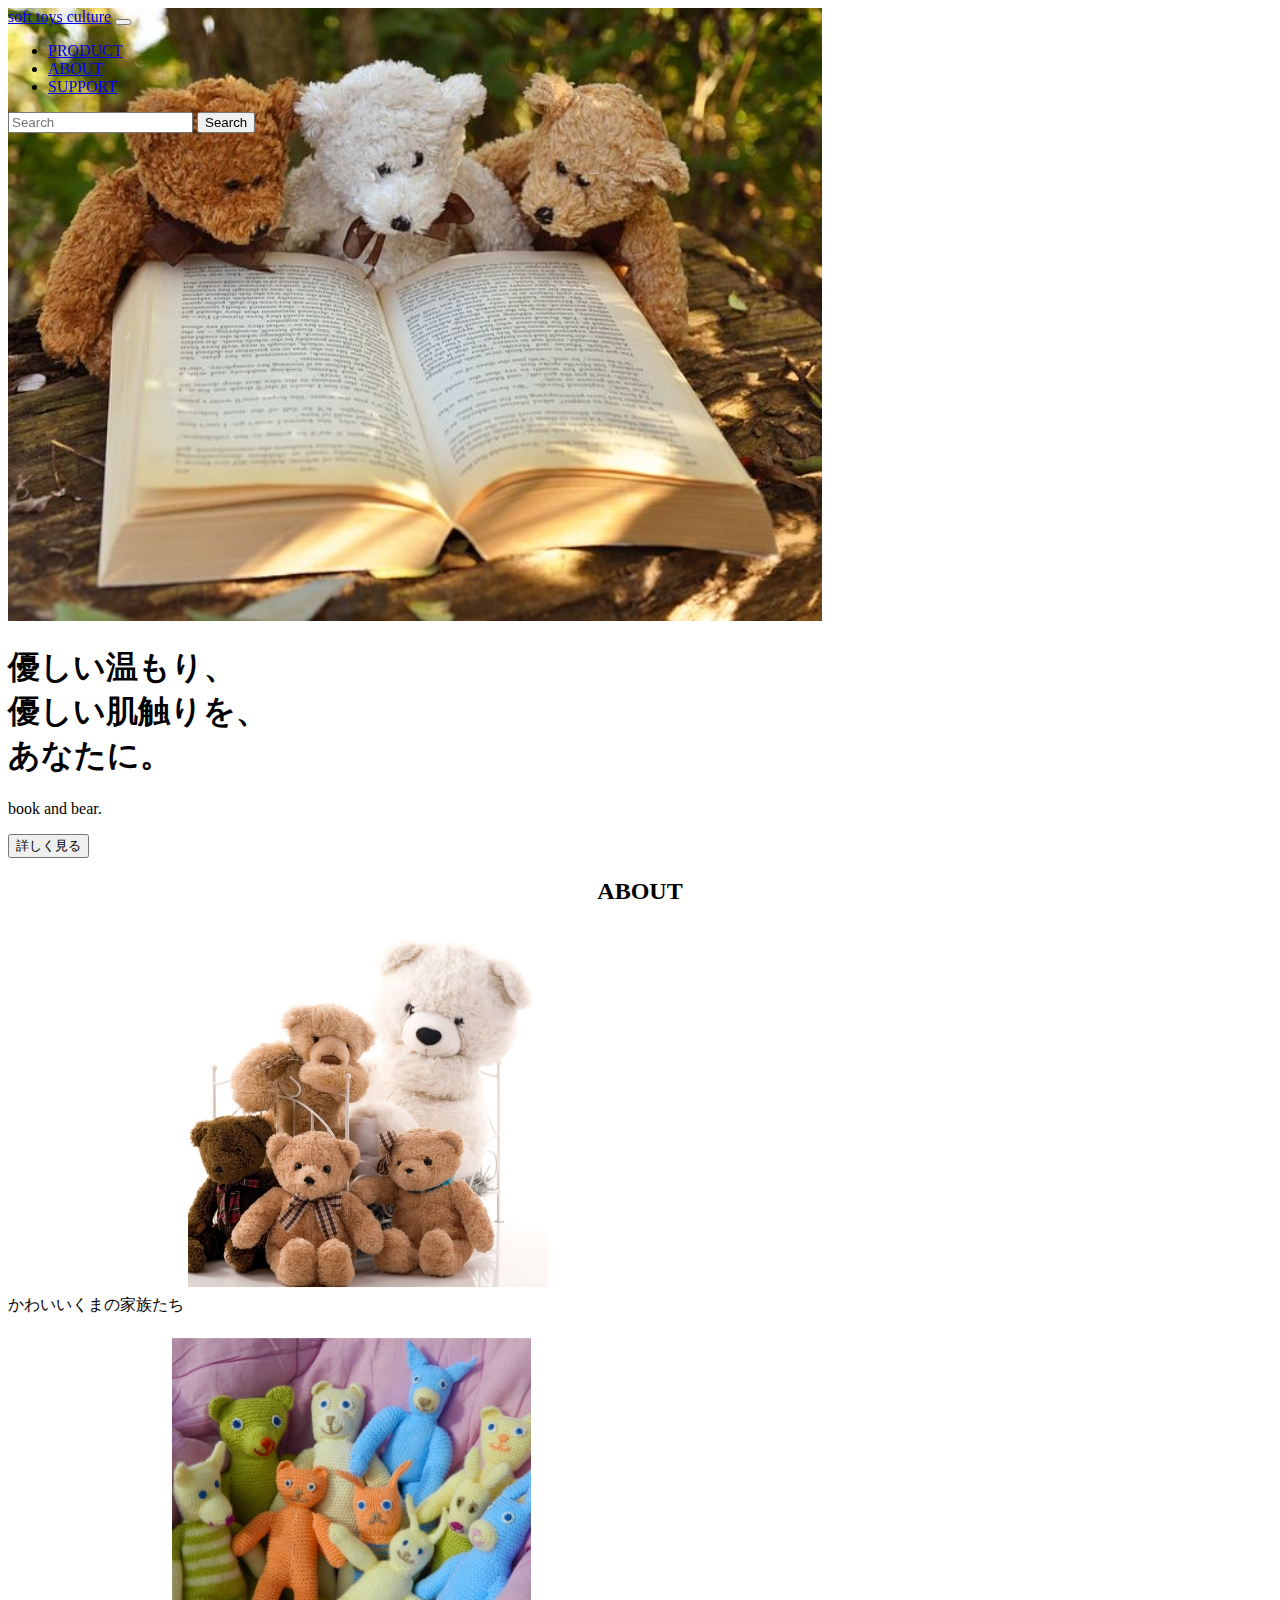
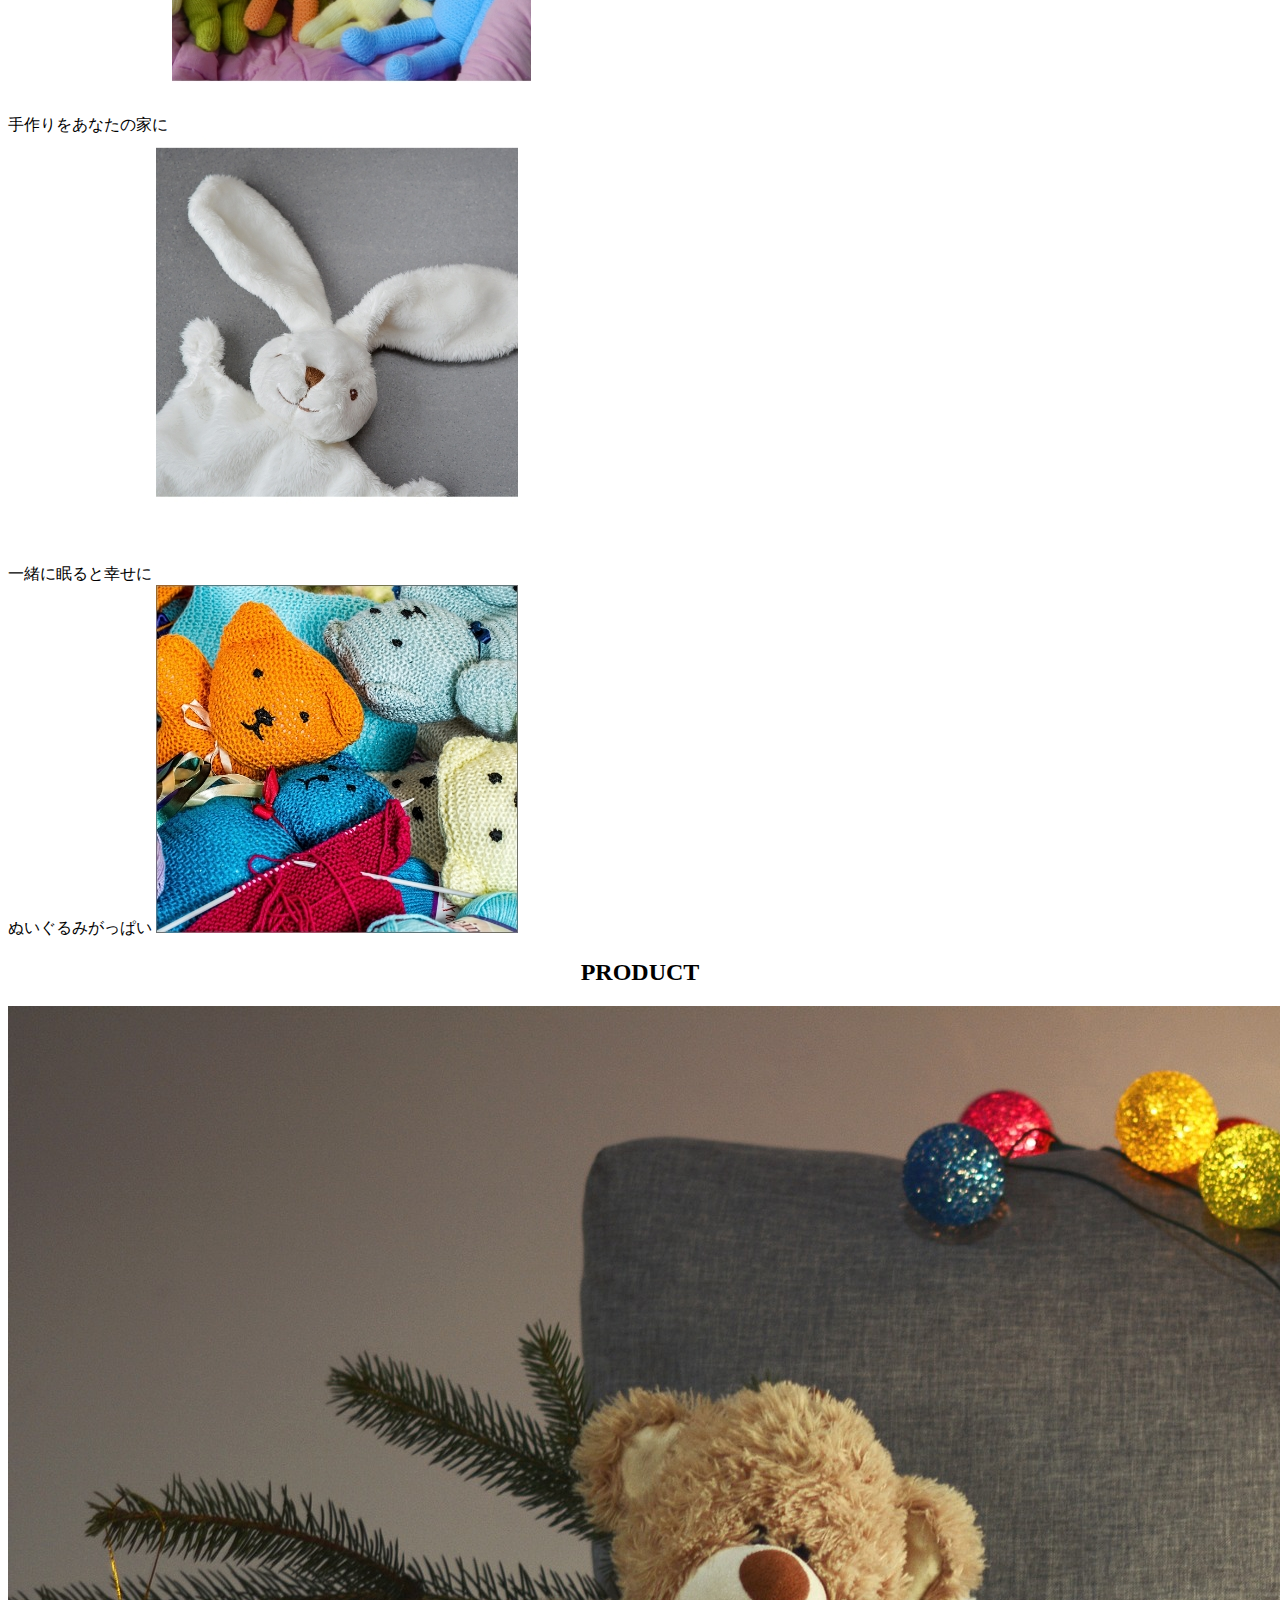
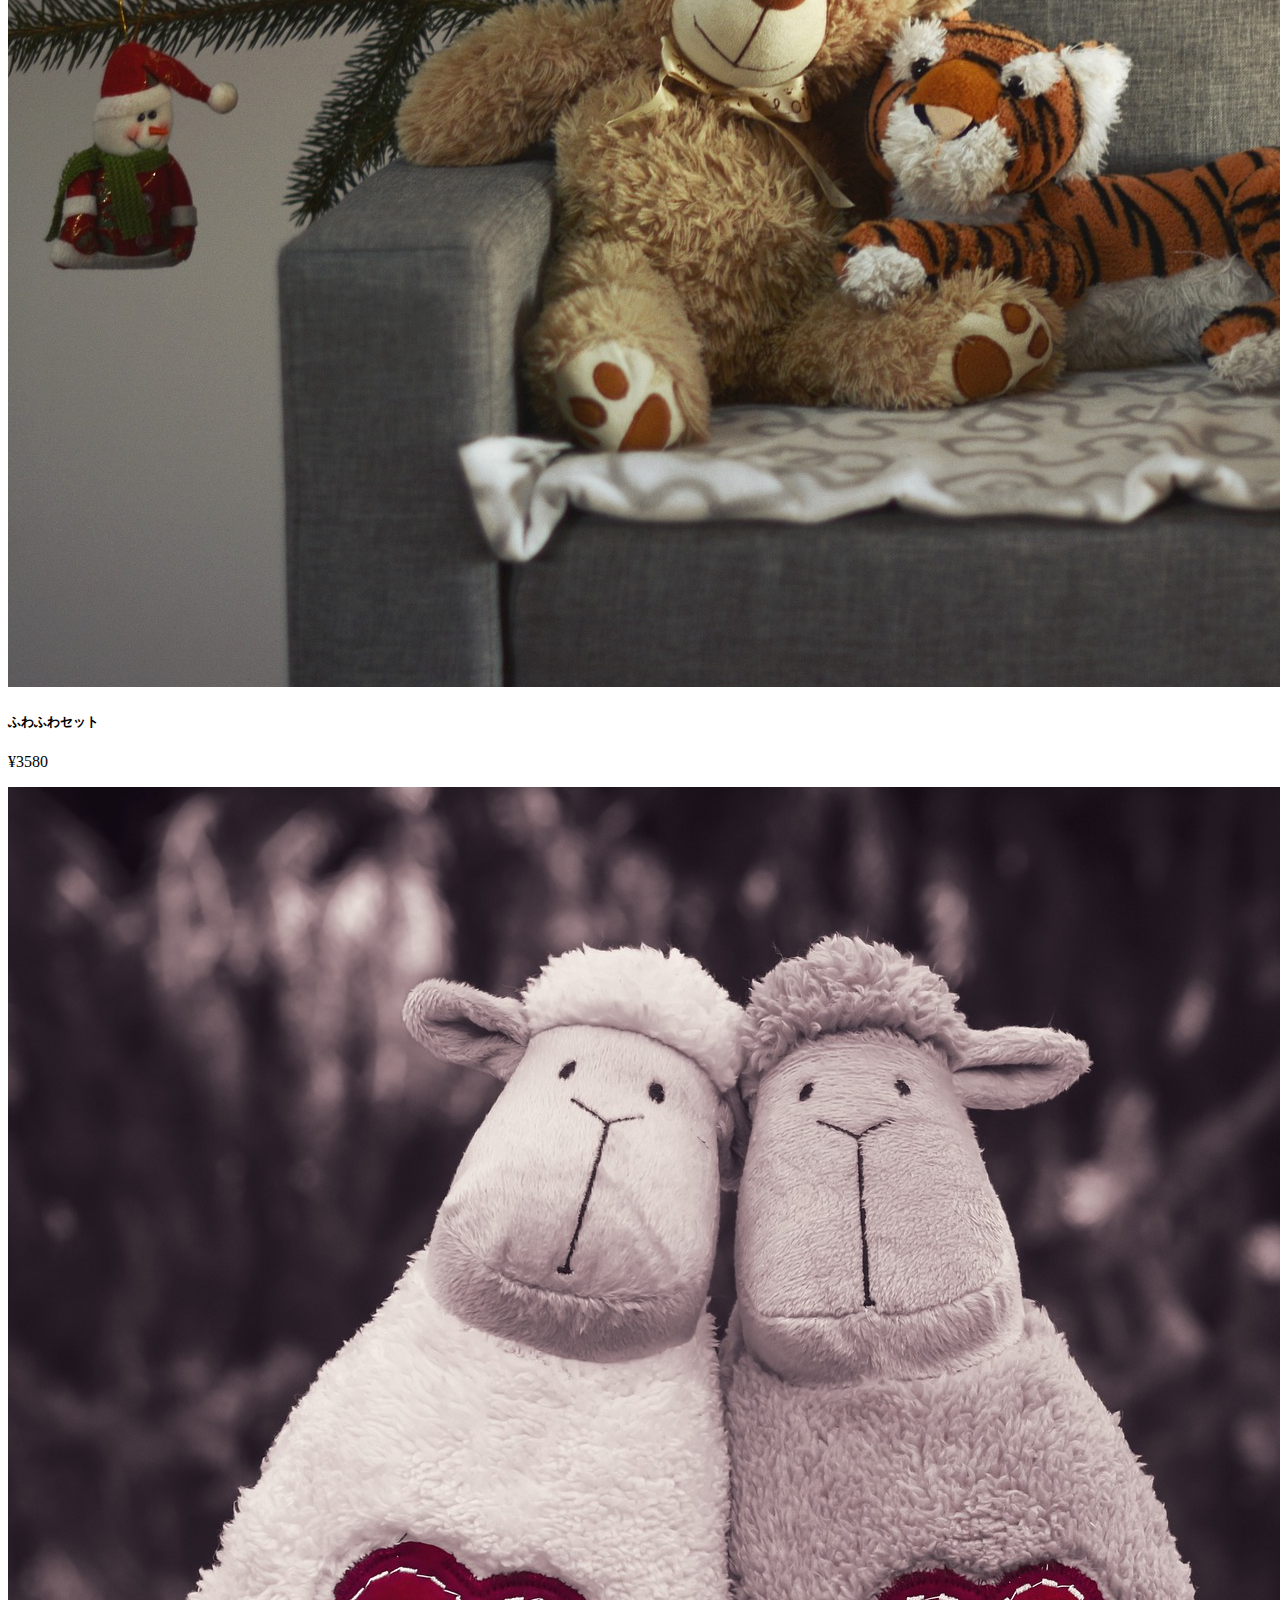
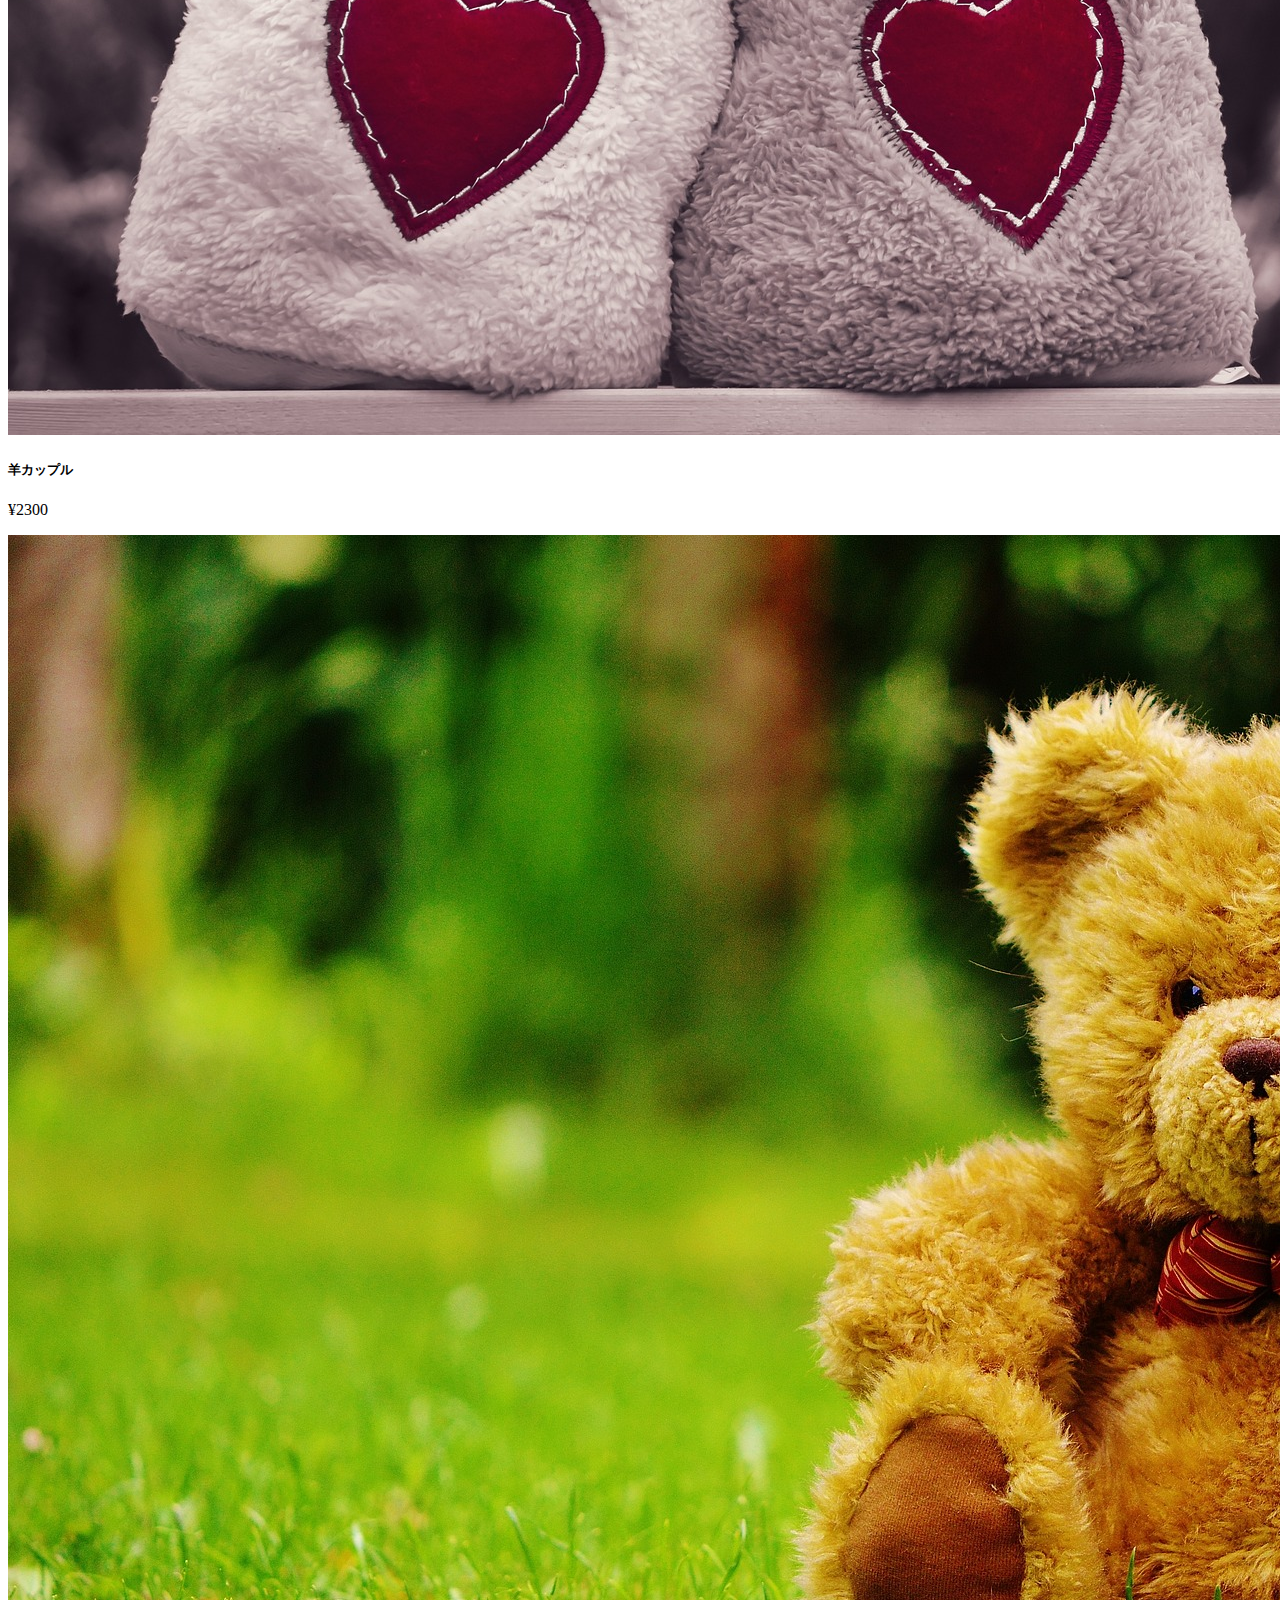
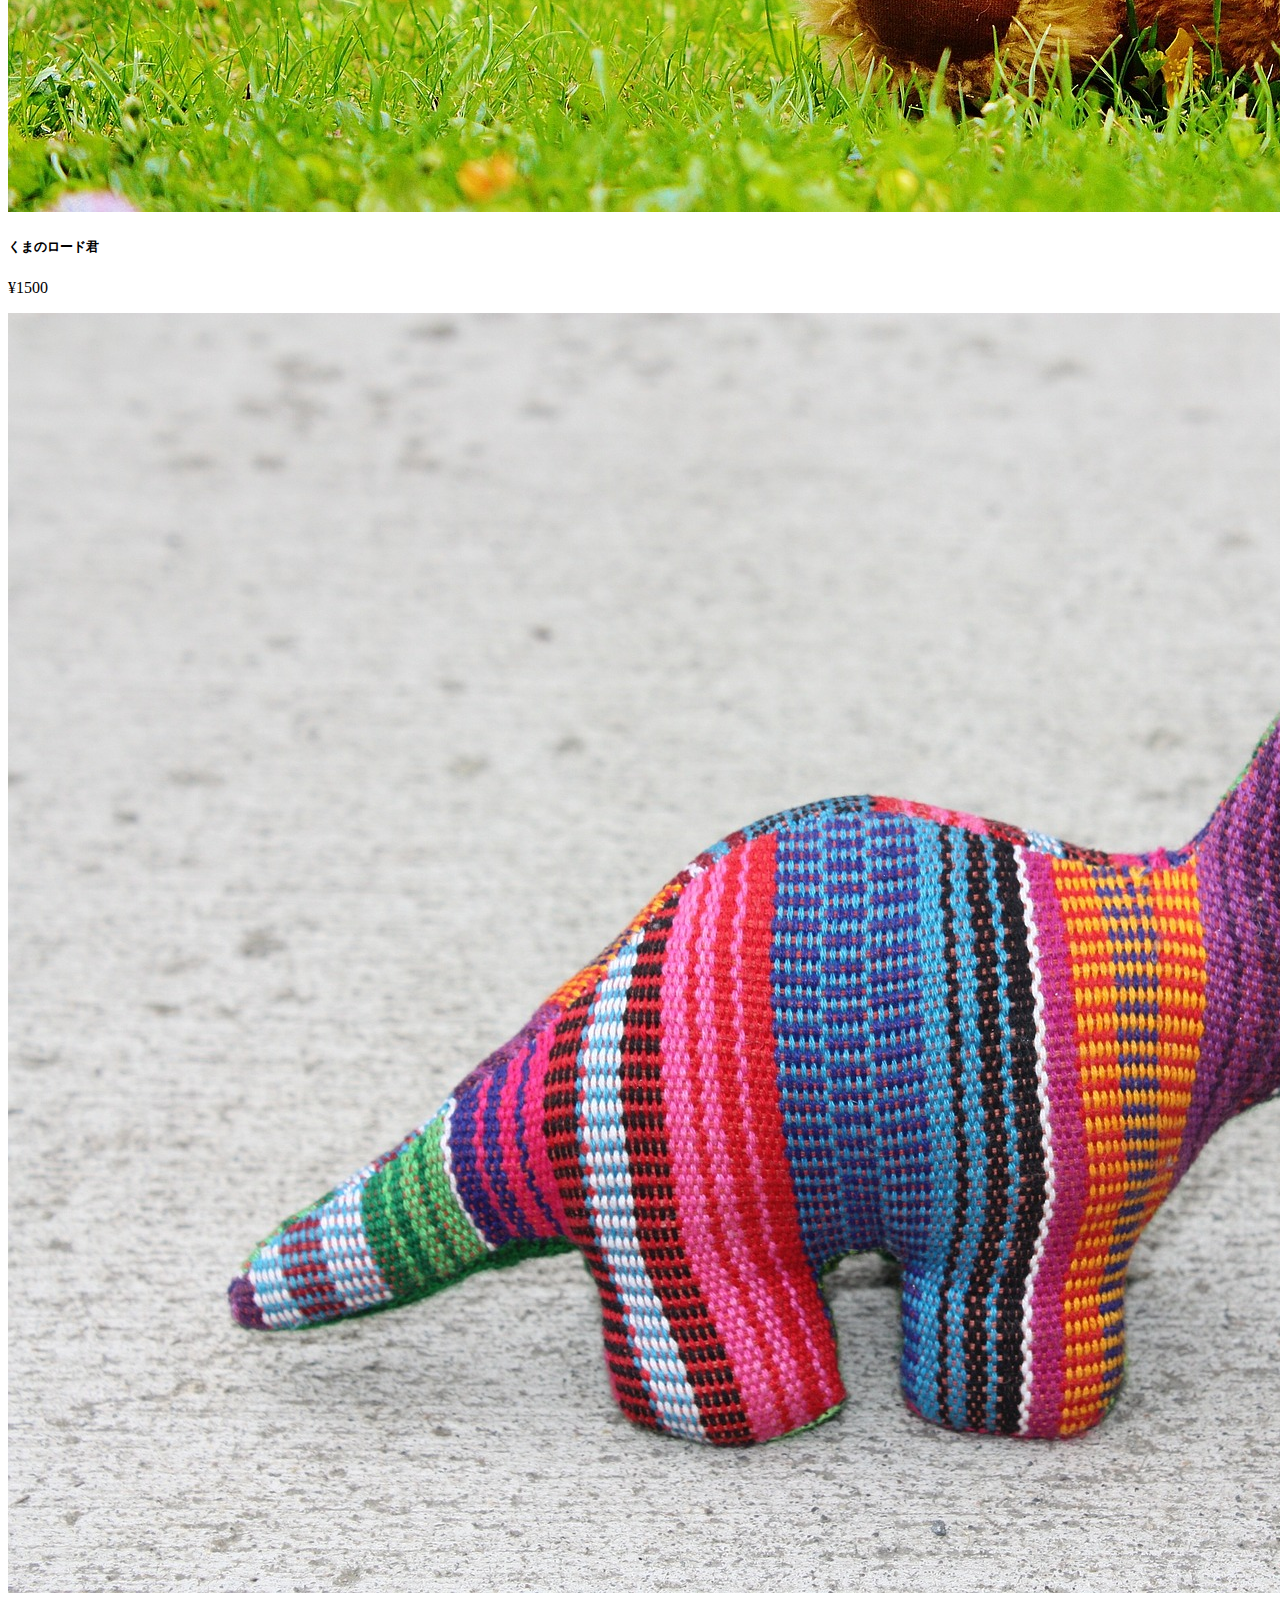
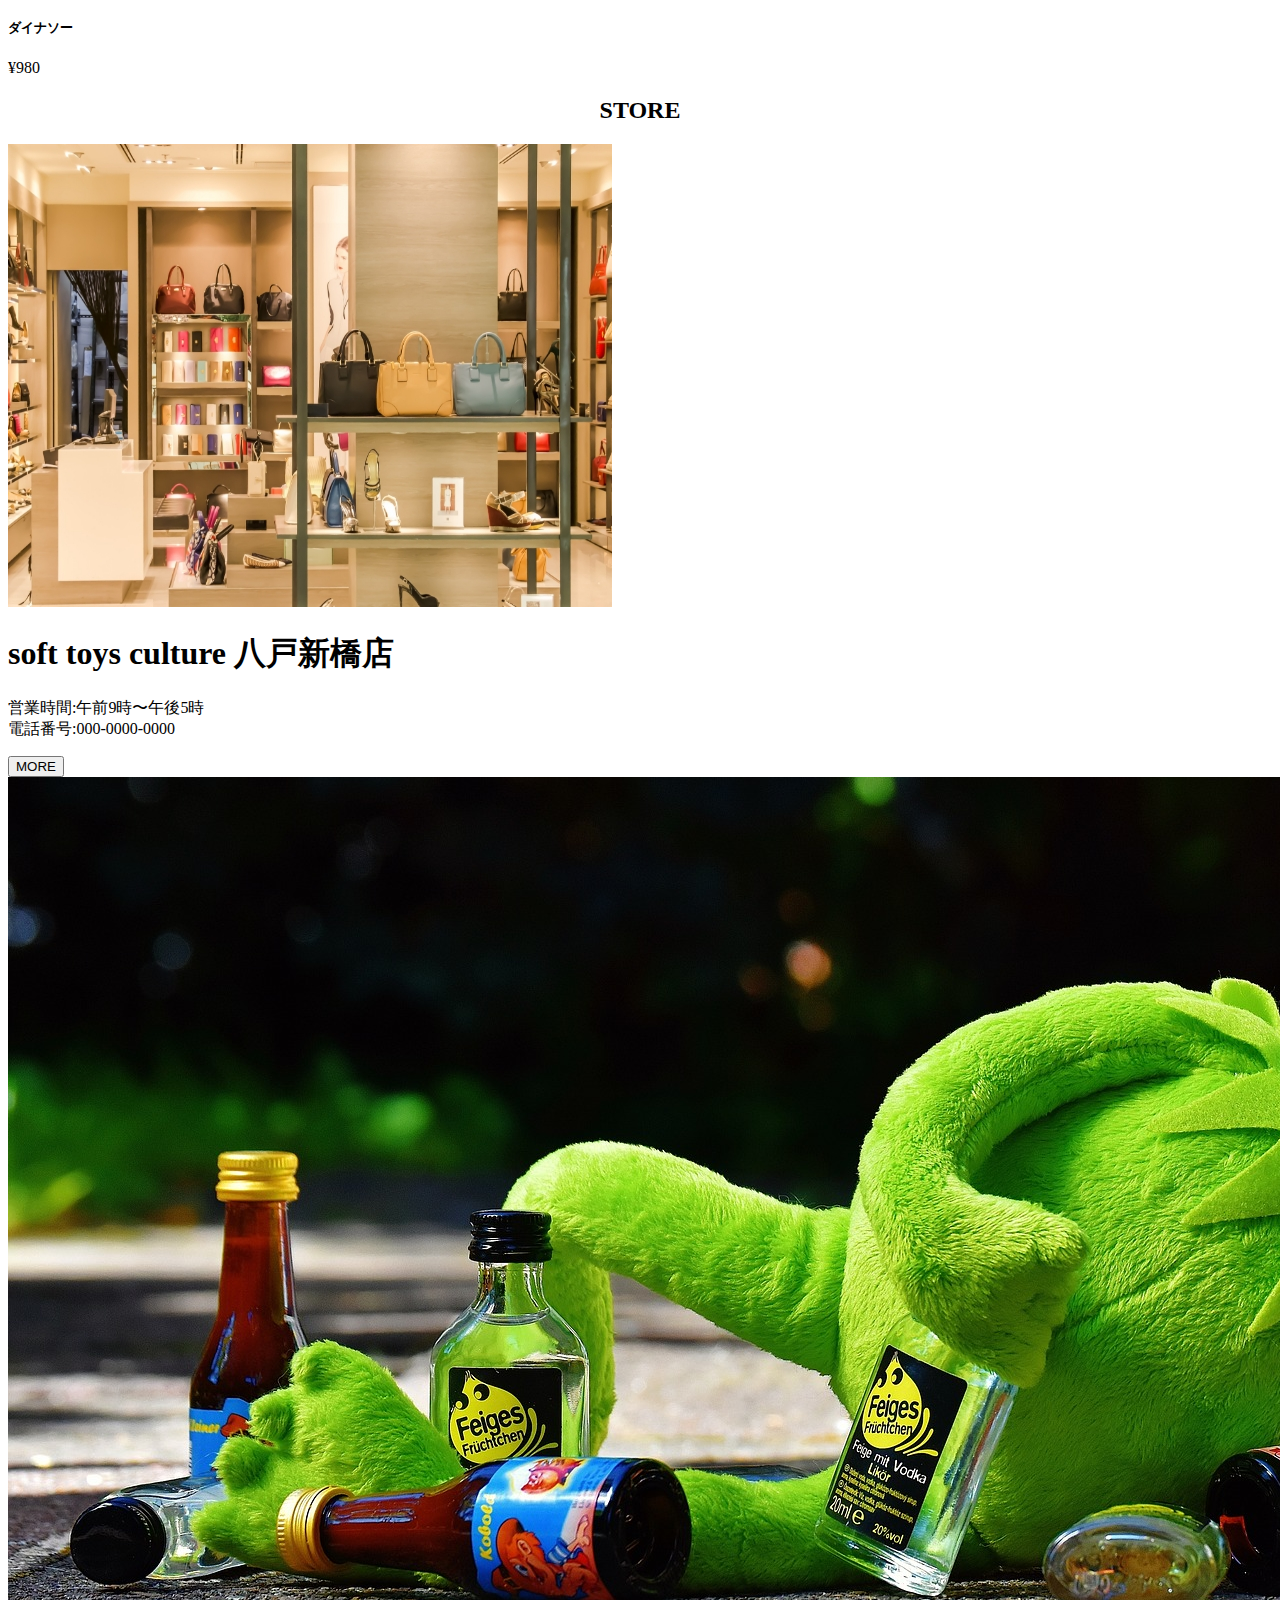
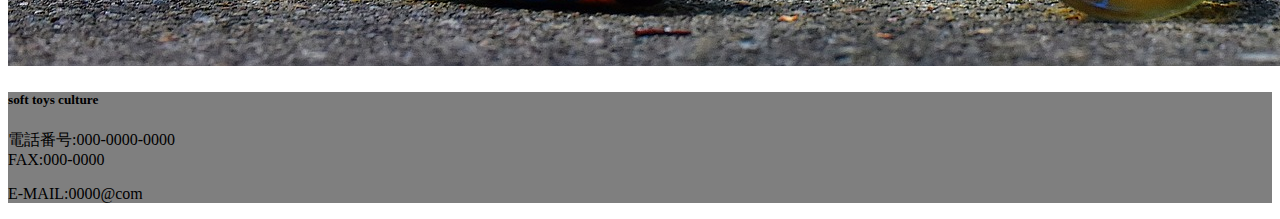
<file: bs_fukuda/index.html>
<!doctype html>
<html lang="ja">
  <head>
    <meta charset="utf-8">
    <meta name="viewport" content="width=device-width, initial-scale=1">
    <link href="https://cdn.jsdelivr.net/npm/bootstrap@5.0.2/dist/css/bootstrap.min.css" rel="stylesheet" integrity="sha384-EVSTQN3/azprG1Anm3QDgpJLIm9Nao0Yz1ztcQTwFspd3yD65VohhpuuCOmLASjC" crossorigin="anonymous">
    <link rel="stylesheet" href=" css/style.css ">
    <title>中期の提出</title>
  </head>

  <body>

<header>
    <nav class="navbar navbar-expand-lg navbar-light bg-light">
      <div class="container-fluid">
        <a class="navbar-brand" href="#">soft toys culture</a>
        <button class="navbar-toggler" type="button" data-bs-toggle="collapse" data-bs-target="#navbarSupportedContent" aria-controls="navbarSupportedContent" aria-expanded="false" aria-label="Toggle navigation">
          <span class="navbar-toggler-icon"></span>
        </button>
        <div class="collapse navbar-collapse" id="navbarSupportedContent">
          <ul class="navbar-nav me-auto mb-2 mb-lg-0">
            <li class="nav-item">
              <a class="nav-link active" aria-current="page" href="#">PRODUCT</a>
            </li>
            <li class="nav-item">
              <a class="nav-link" href="#">ABOUT</a>
            </li>
            <li class="nav-item dropdown">
              <a class="nav-link" href="#" >
                SUPPORT
              </a>
            </li>
          </ul>
          <form class="d-flex">
            <input class="form-control me-2" type="search" placeholder="Search" aria-label="Search">
            <button class="btn btn-outline-success" type="submit">Search</button>
          </form>
        </div>
      </div>
    </nav>
  </header>

<main>
  <section id="hero">
    <div class="container col-xxl-8 px-4 py-5" >
        <div class="row  align-items-center g-5 py-5">
          <div class="col-12 col-md-6">
              <img src="images/top.jpg" class="img-fluid d-block mx-lg-auto" alt="">
          </div>

          <div class="col-12 col-md-6">
            <h1 class="display-10 fw-bold lh-110 mb-1">優しい温もり、<br>優しい肌触りを、<br>あなたに。</h1>
            <p class="lead">
              book and bear.
            </p>
            <div class="d-grid">
              <button type="button" class="btn btn-dark btn-lg px-4 btn-big">詳しく見る</button>
            </div>
          </div>

        </div>

    </div>

    </section>



    <section id="item">
      <h2 class="ABOUT">ABOUT</h2>
      <div class="container">
          <div class="row">
            <div class="col-6 col-md-3 g-3">
             かわいいくまの家族たち
              <img src="images/PRODUCT-1.jpg" class="img-fluid" alt="">
            </div>
            <div class="col-6 col-md-3 g-3">
             手作りをあなたの家に
              <img src="images/PRODUCT-2.jpg" class="img-fluid" alt="">
            </div>
            <div class="col-6 col-md-3 g-3">
              一緒に眠ると幸せに
              <img src="images/PRODUCT-3.jpg" class="img-fluid" alt="">
            </div>
            <div class="col-6 col-md-3 g-3">
              ぬいぐるみがっぱい
              <img src="images/PRODUCT4.jpg" class="img-fluid" alt="">
            </div>
          </div>
        </div>
  </section>


  <h2 class="ABOUT">PRODUCT</h2>
  <div class="row row-cols-1 row-cols-md-2 g-4">
    <div class="col">
      <div class="card">
        <img src="images/1.jpg" class="card-img-top" alt="...">
        <div class="card-body">
          <h5 class="card-title">ふわふわセット</h5>
          <p class="card-text">¥3580</p>
        </div>
      </div>
    </div>
    <div class="col">
      <div class="card">
        <img src="images/2.jpg" class="card-img-top" alt="...">
        <div class="card-body">
          <h5 class="card-title">羊カップル</h5>
          <p class="card-text">¥2300</p>
        </div>
      </div>
    </div>
    <div class="col">
      <div class="card">
        <img src="images/5.jpg" class="card-img-top" alt="...">
        <div class="card-body">
          <h5 class="card-title">くまのロード君</h5>
          <p class="card-text">¥1500</p>
        </div>
      </div>
    </div>
    <div class="col">
      <div class="card">
        <img src="images/3.jpg" class="card-img-top" alt="...">
        <div class="card-body">
          <h5 class="card-title">ダイナソー</h5>
          <p class="card-text">¥980</p>
        </div>
      </div>
    </div>
  </div>




  <section id="hero">
   
    <div class="container col-xxl-8 px-4 py-5" >
        <div class="row  align-items-center g-5 py-5">
          <h2 class="ABOUT">STORE</h2>
          <div class="col-12 col-md-6">
              <img src="images/STORE.jpg" class="img-fluid d-block mx-lg-auto" alt="">
          </div>

          <div class="col-12 col-md-6">
            <h1 class="display-10 fw-bold lh-110 mb-1">soft toys culture 八戸新橋店</h1>
            <p class="lead">
             営業時間:午前9時〜午後5時<br>電話番号:000-0000-0000
            </p>
            <div class="d-grid">
              <button type="button" class="btn btn-dark btn-lg px-4 btn-big">MORE</button>
            </div>
          </div>

        </div>

    </div>

    </section>

</main>


<footer>
  <div id="footerinfo">
    <div class="card bg-dark text-white">
      <img src="images/kermit-ga27db123d_1920.jpg" class="card-img" alt="...">
      <div class="card-img-overlay">
        <div class="position-absolute top-50 start-50 translate-middle">
         <h5 class="card-title">soft toys culture</h5>
         <p class="card-text">電話番号:000-0000-0000<br>FAX:000-0000</p>
         <p class="card-text">E-MAIL:0000@com</p>
        </div>
      </div>
    </div>

  </div>

  <div id="copy">

  </div>
</footer>


    <script src="https://cdn.jsdelivr.net/npm/bootstrap@5.0.2/dist/js/bootstrap.bundle.min.js" integrity="sha384-MrcW6ZMFYlzcLA8Nl+NtUVF0sA7MsXsP1UyJoMp4YLEuNSfAP+JcXn/tWtIaxVXM" crossorigin="anonymous"></script>
  </body>
</html>
</file>
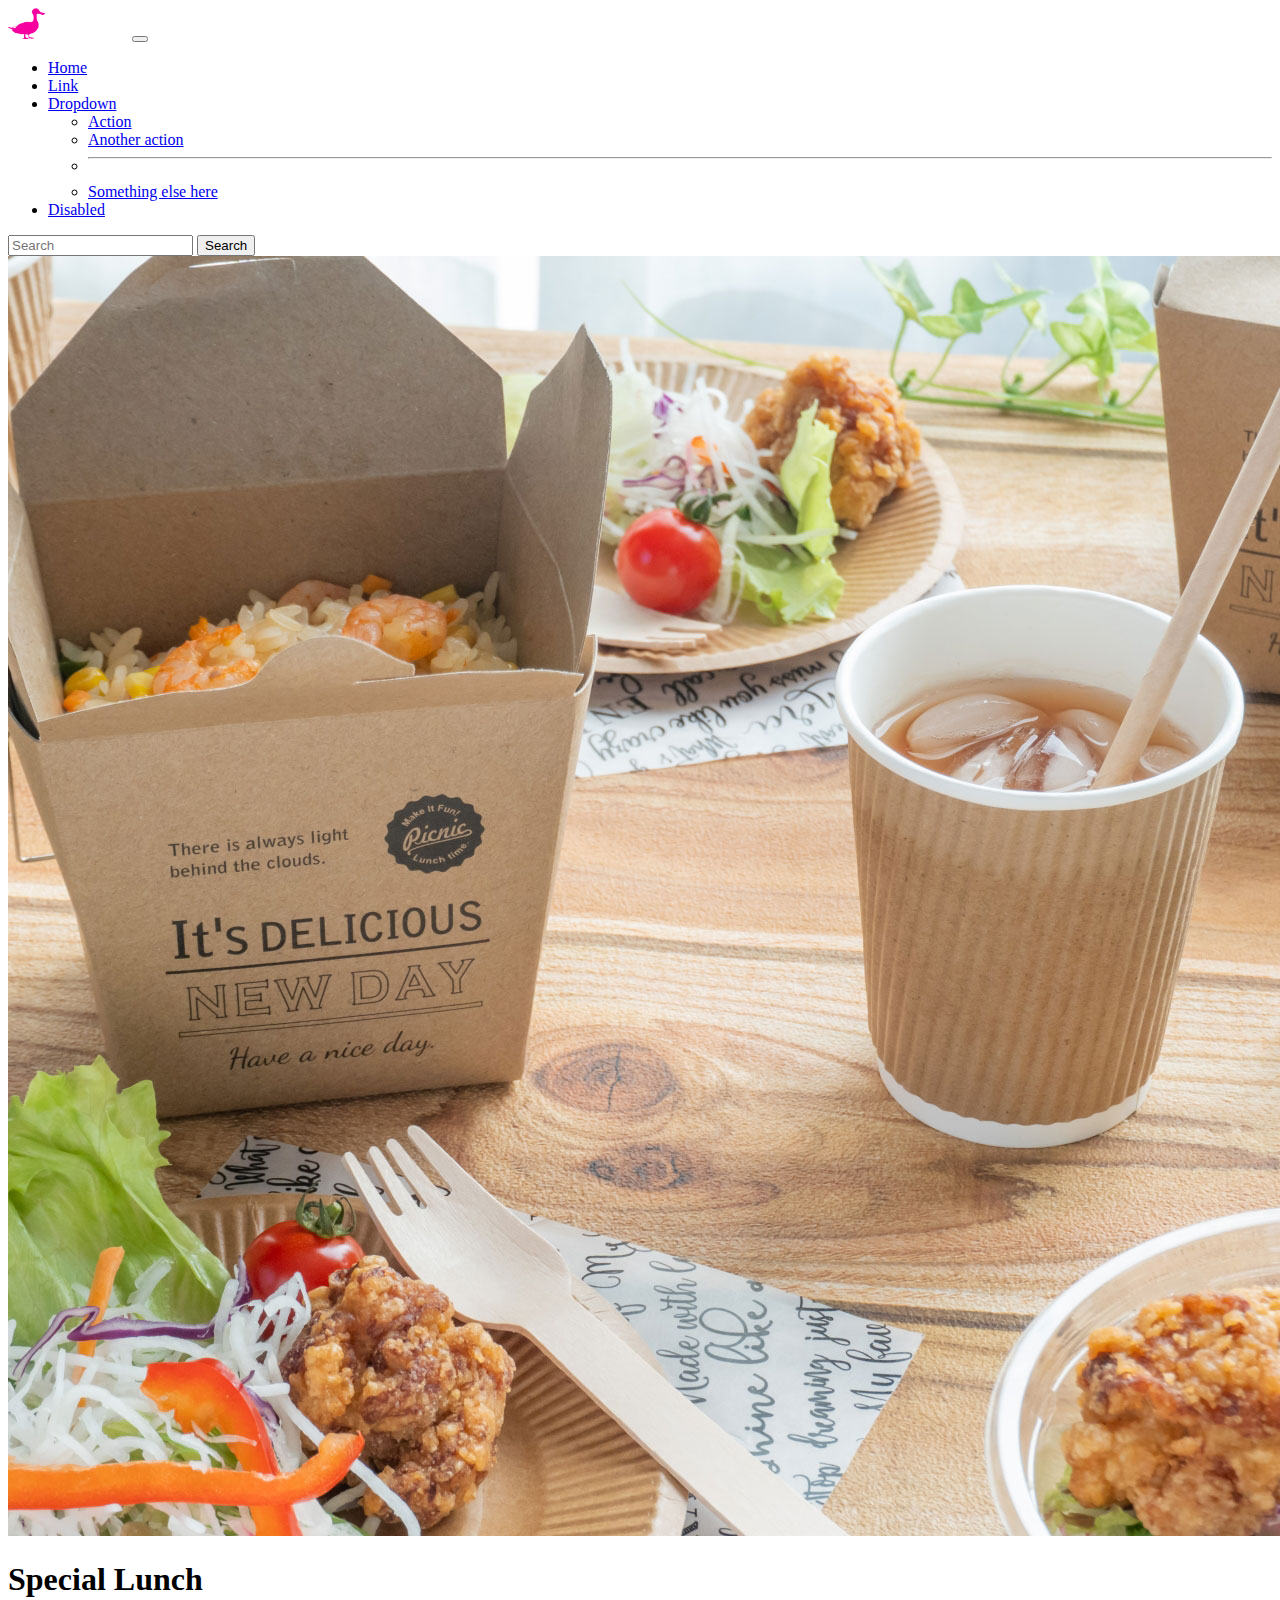
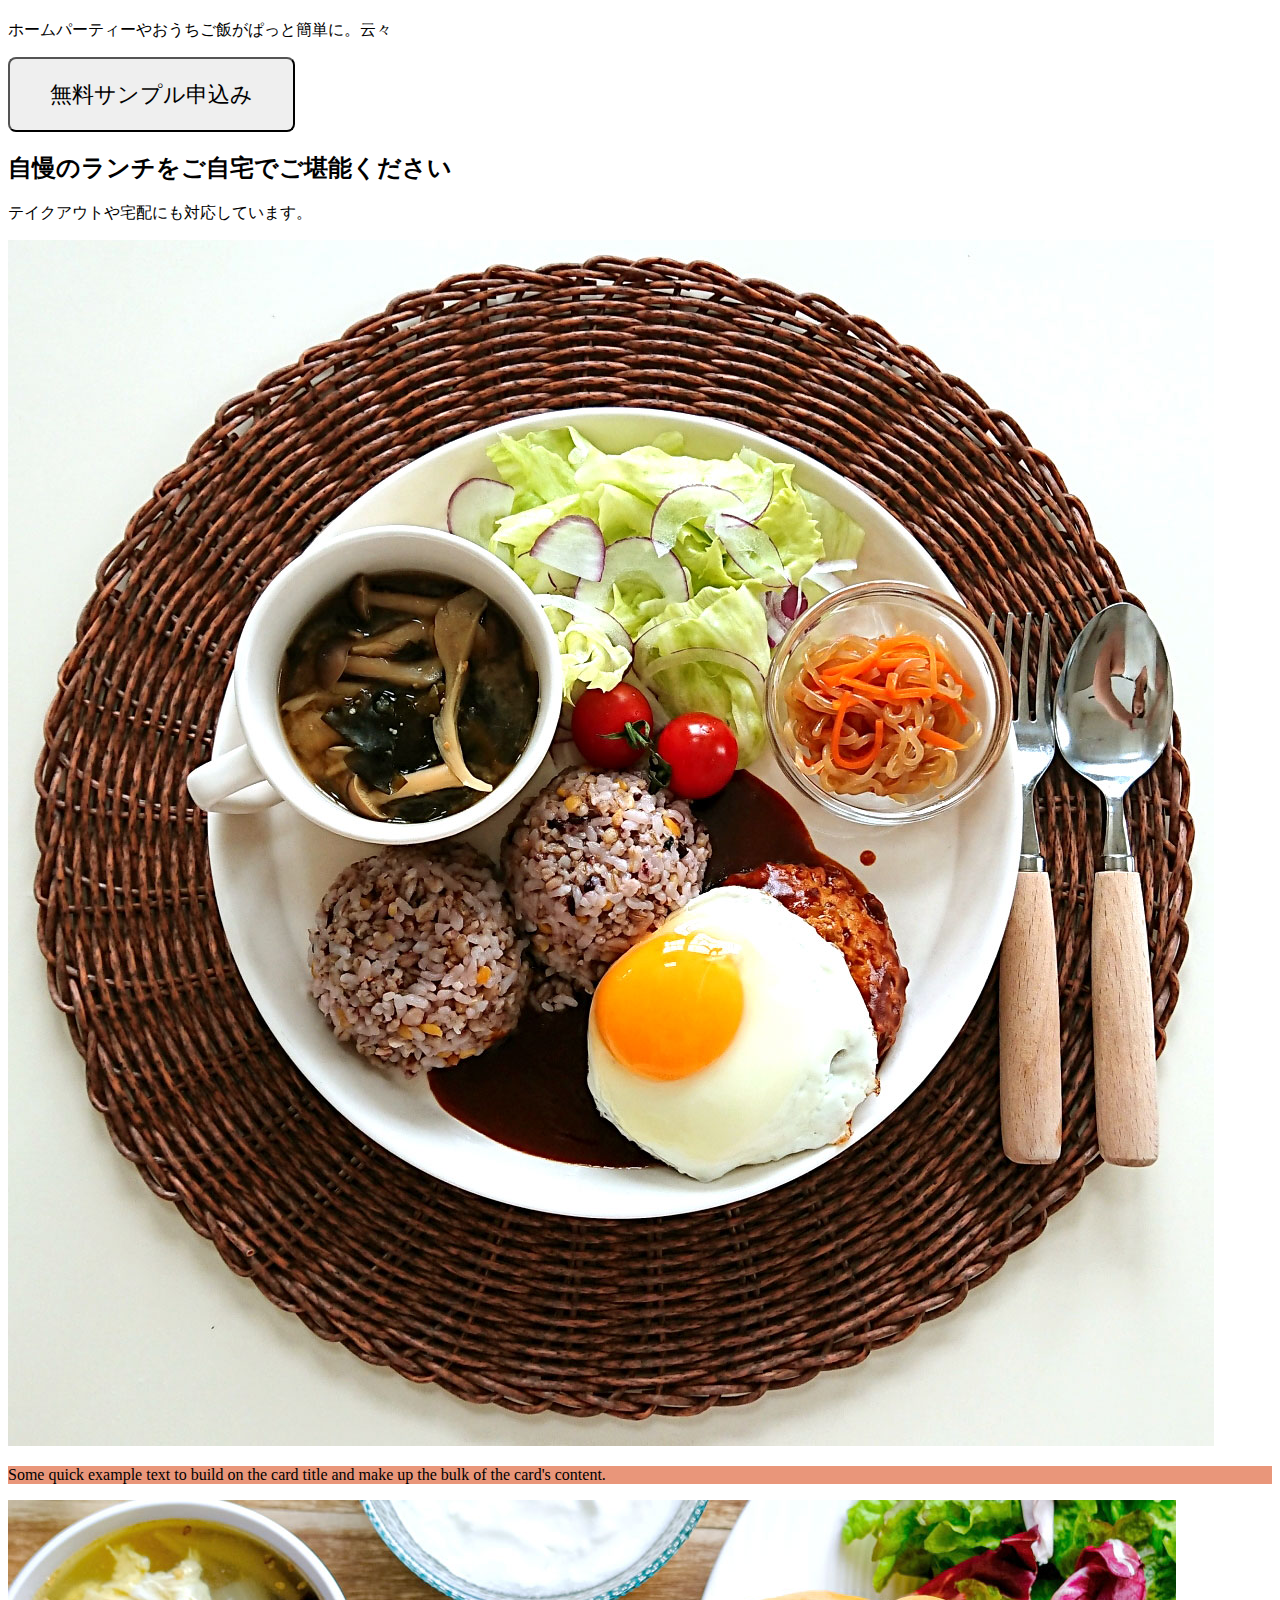
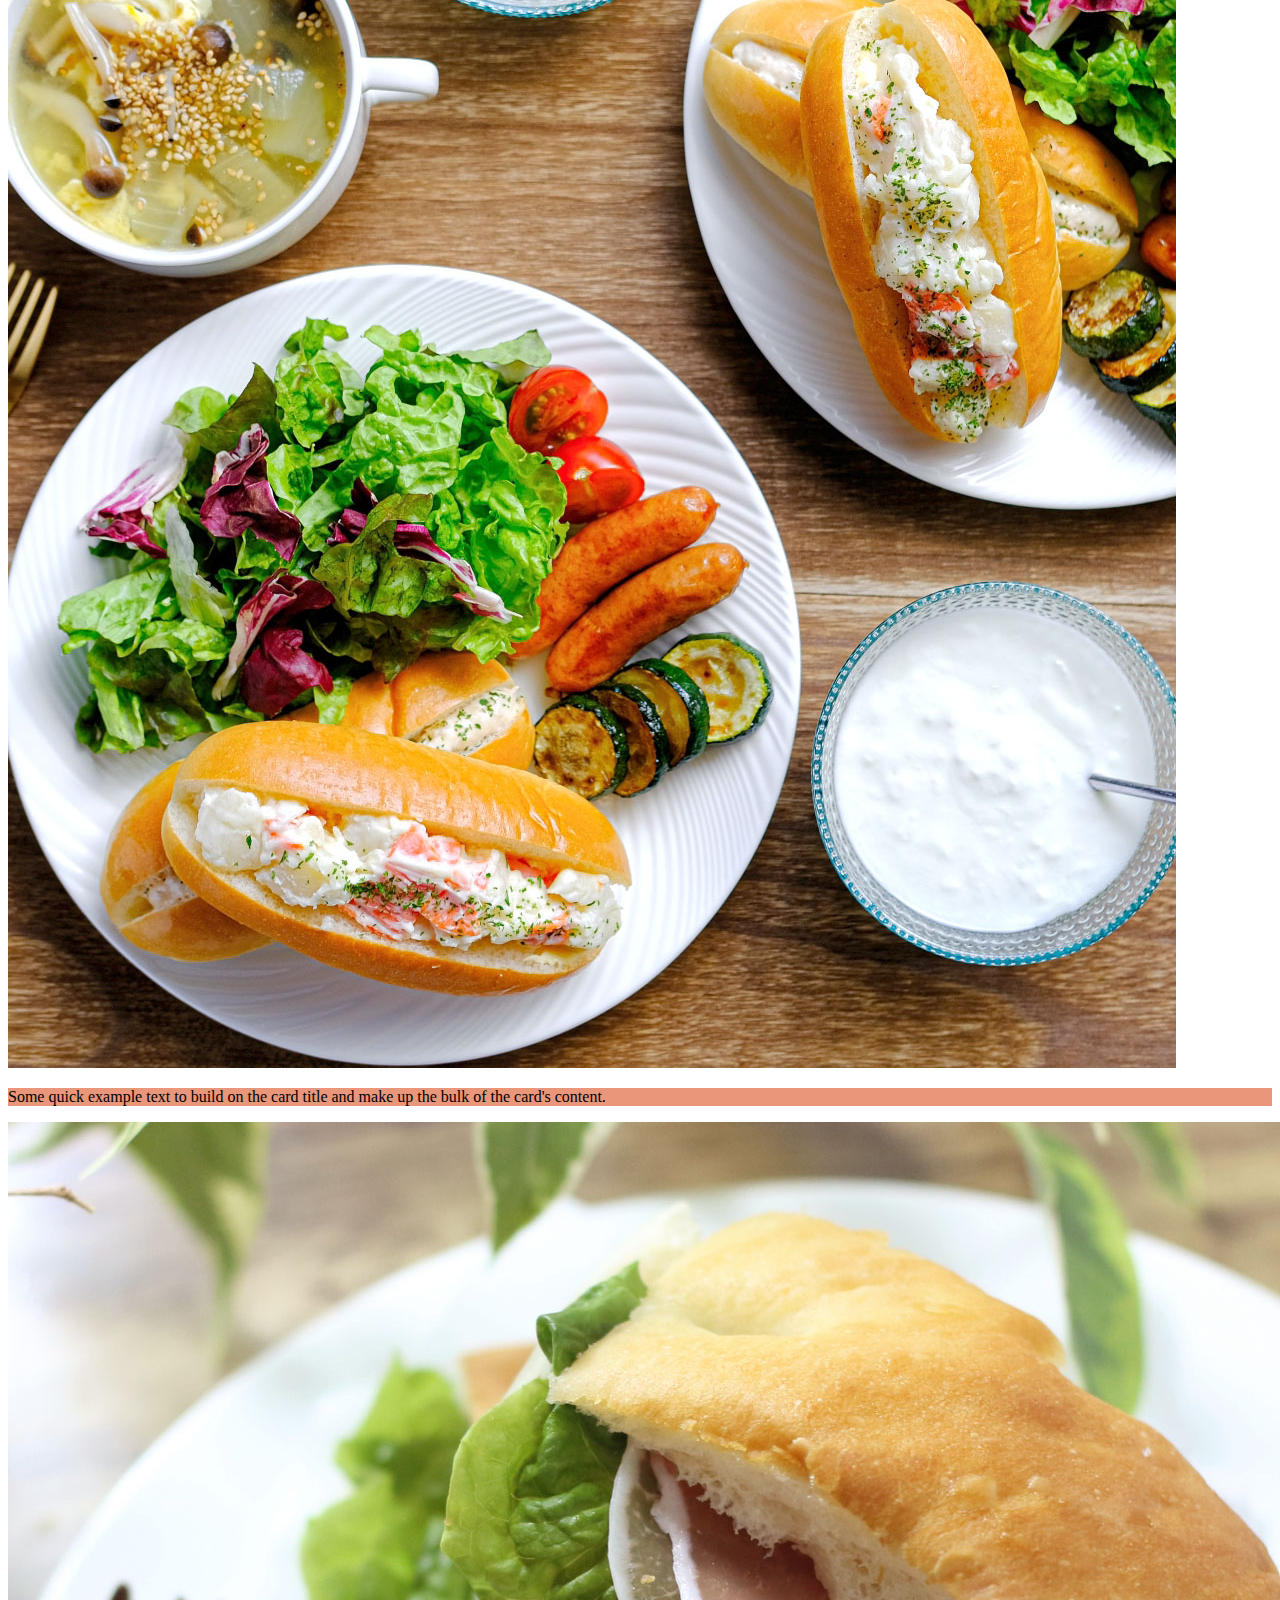
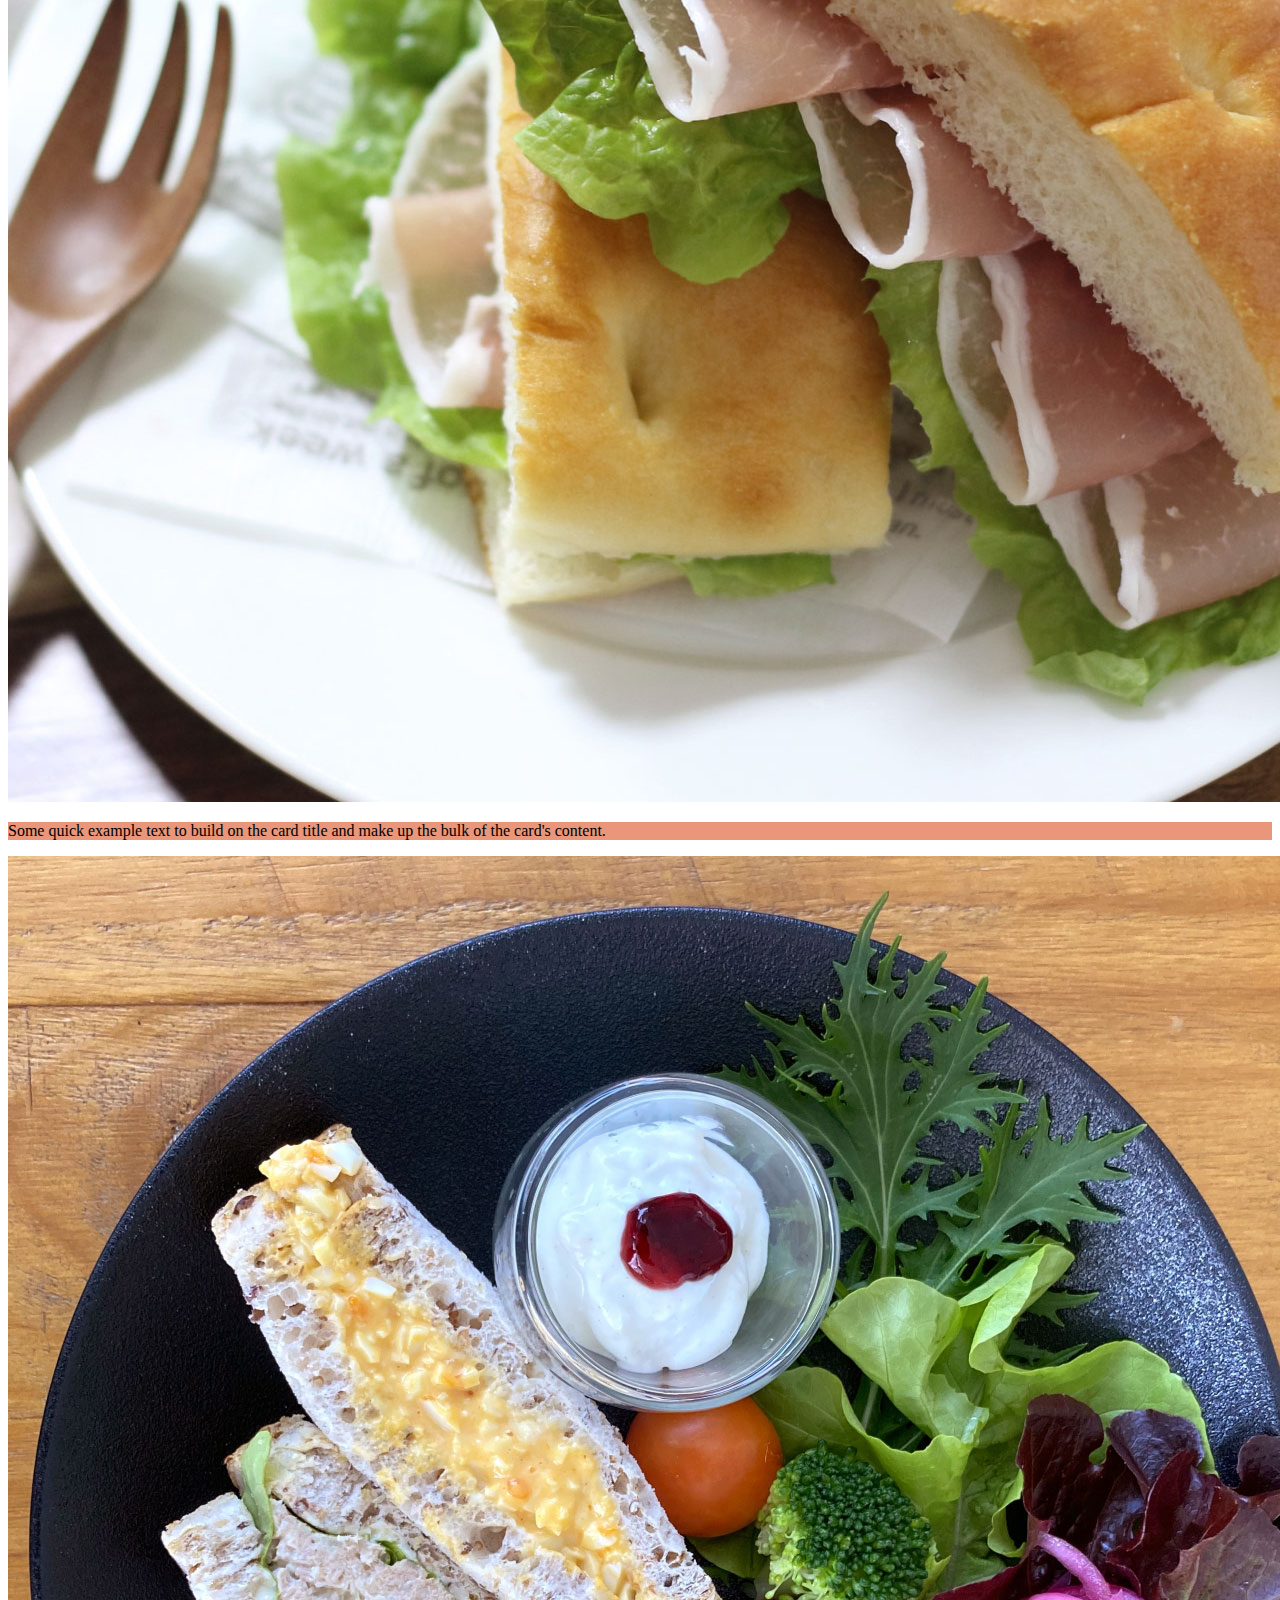
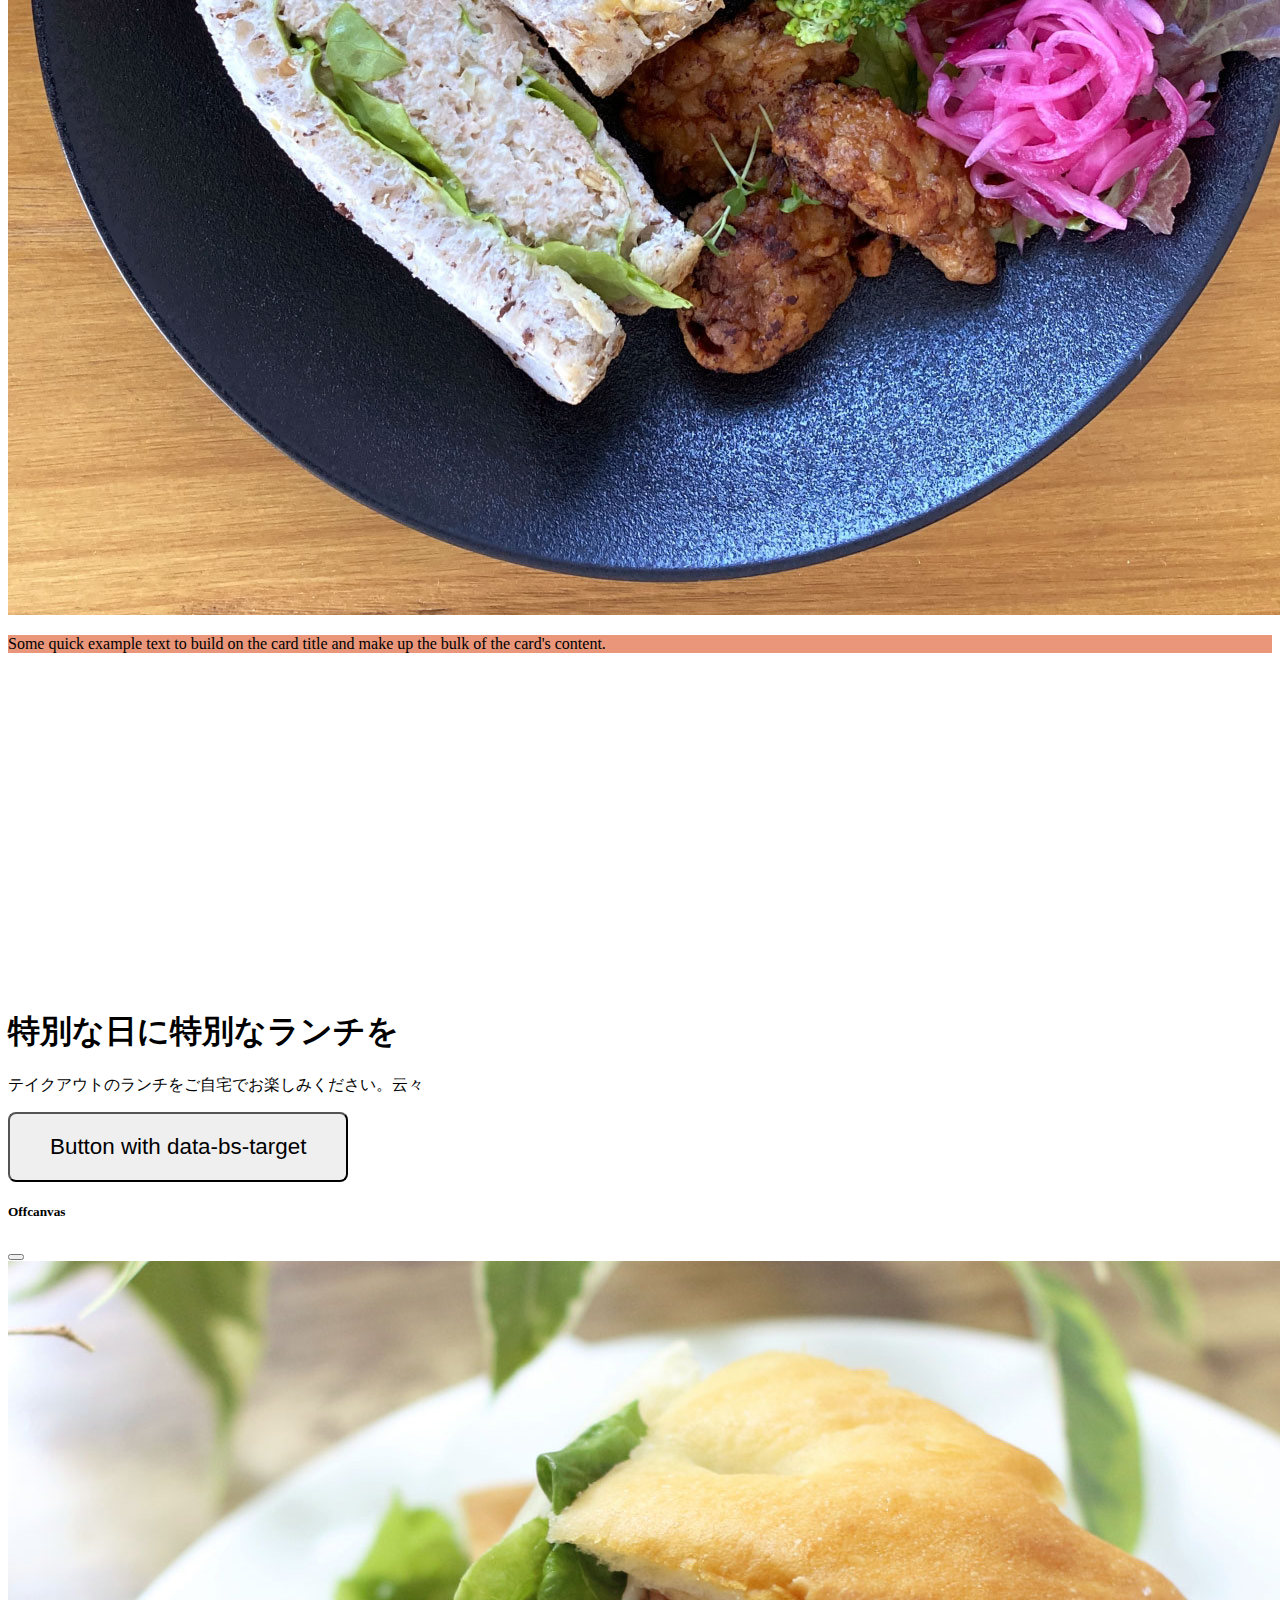
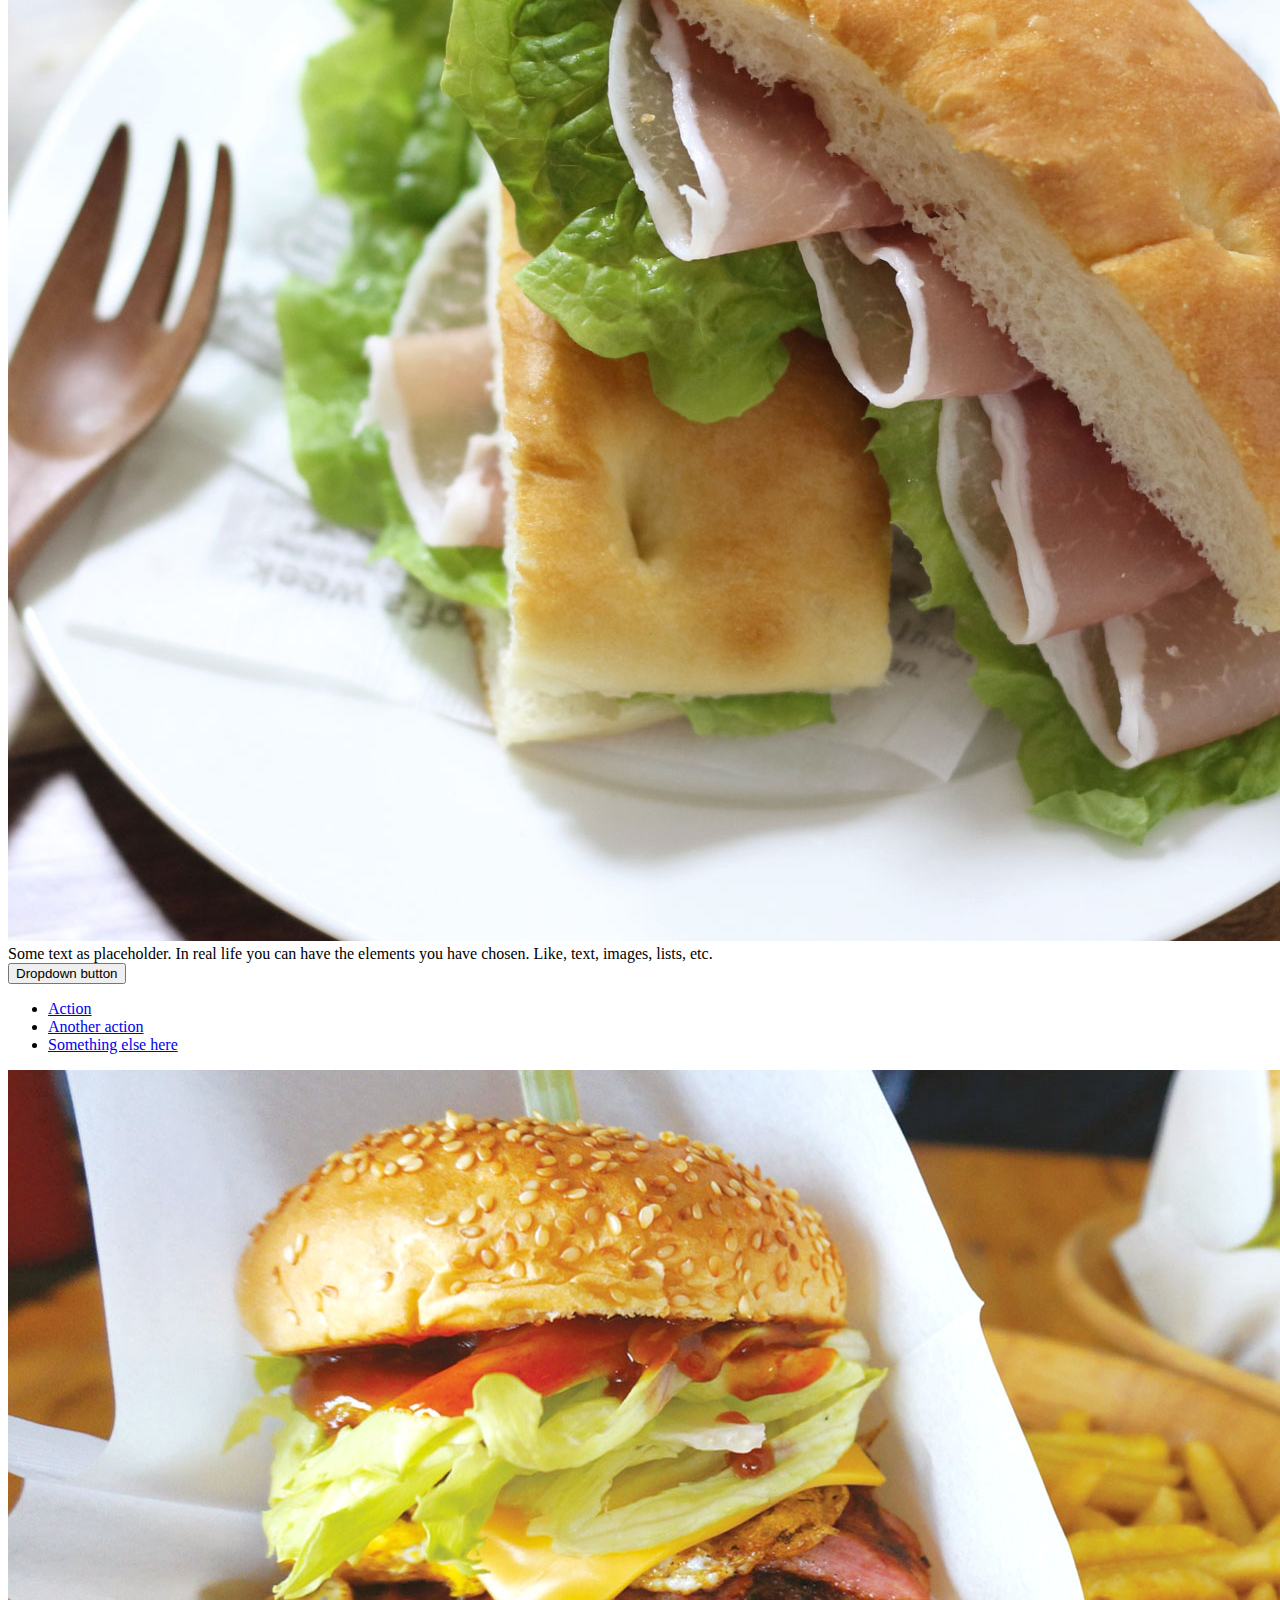
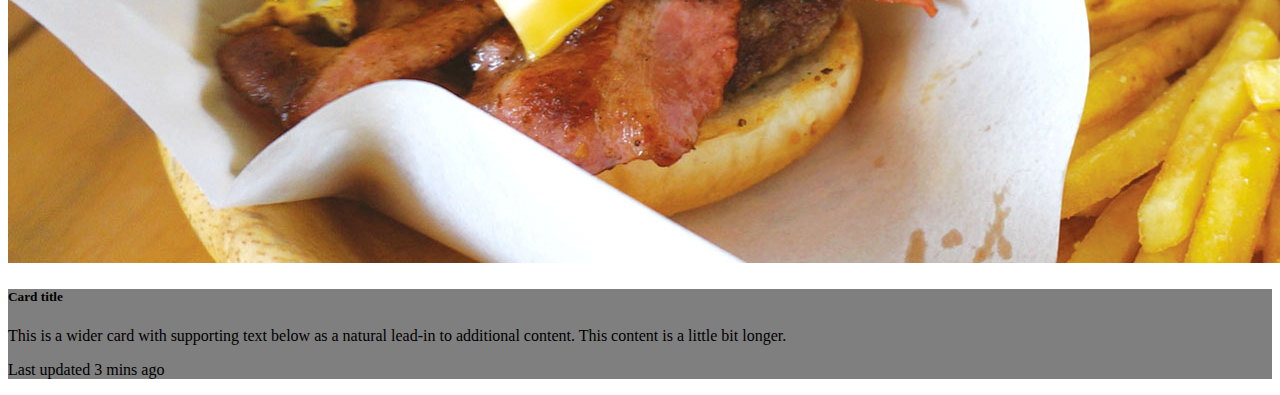
<file: bs_lunch/index.html>
<!doctype html>
<html lang="ja">
  <head>
    <meta charset="utf-8">
    <meta name="viewport" content="width=device-width, initial-scale=1">
    <link href="https://cdn.jsdelivr.net/npm/bootstrap@5.0.2/dist/css/bootstrap.min.css" rel="stylesheet" integrity="sha384-EVSTQN3/azprG1Anm3QDgpJLIm9Nao0Yz1ztcQTwFspd3yD65VohhpuuCOmLASjC" crossorigin="anonymous">
    <link rel="stylesheet" href="css/style.css">
    <title>Special lunch</title>
  </head>
  <body>
    <header>
        <nav class="navbar navbar-expand-lg navbar-dark bg-dark fixed-top">
            <div class="container">
              <a class="navbar-brand" href="#"><img class="mylogo" src="images/logo_lunch.png" alt=""></a>
              <button class="navbar-toggler" type="button" data-bs-toggle="collapse" data-bs-target="#navbarSupportedContent" aria-controls="navbarSupportedContent" aria-expanded="false" aria-label="Toggle navigation">
                <span class="navbar-toggler-icon"></span>
              </button>
              <div class="collapse navbar-collapse" id="navbarSupportedContent">
                <ul class="navbar-nav me-auto mb-2 mb-lg-0">
                  <li class="nav-item">
                    <a class="nav-link active" aria-current="page" href="#">Home</a>
                  </li>
                  <li class="nav-item">
                    <a class="nav-link" href="#">Link</a>
                  </li>
                  <li class="nav-item dropdown">
                    <a class="nav-link dropdown-toggle" href="#" id="navbarDropdown" role="button" data-bs-toggle="dropdown" aria-expanded="false">
                      Dropdown
                    </a>
                    <ul class="dropdown-menu" aria-labelledby="navbarDropdown">
                      <li><a class="dropdown-item" href="#">Action</a></li>
                      <li><a class="dropdown-item" href="#">Another action</a></li>
                      <li><hr class="dropdown-divider"></li>
                      <li><a class="dropdown-item" href="#">Something else here</a></li>
                    </ul>
                  </li>
                  <li class="nav-item">
                    <a class="nav-link disabled" href="#" tabindex="-1" aria-disabled="true">Disabled</a>
                  </li>
                </ul>
                <form class="d-flex">
                  <input class="form-control me-2" type="search" placeholder="Search" aria-label="Search">
                  <button class="btn btn-outline-success" type="submit">Search</button>
                </form>
              </div>
            </div>
          </nav>
    </header>

    <main>
        <section id="hero">
        <div class="container col-xxl-8 px-4 py-5" >
            <div class="row flex-md-row-reverse align-items-center g-5 py-5">
              <div class="col-12 col-md-6">
                  <img src="images/hero_01.jpg" class="img-fluid d-block mx-lg-auto" alt="">
              </div>

              <div class="col-12 col-md-6">
                <h1 class="display-5 fw-bold lh-1 mb-3">Special Lunch</h1>
                <p class="lead">
                  ホームパーティーやおうちご飯がぱっと簡単に。云々
                </p>
                <div class="d-grid">
                  <button type="button" class="btn btn-primary btn-lg px-4 btn-big">無料サンプル申込み</button>
                </div>
              </div>

            </div>

        </div>

        </section>

        <section id="item">
            <div class="container-fluid bg-dark p-5">
                <div class="container text-white">
                    <div>
                        <h2>自慢のランチをご自宅でご堪能ください</h2>
                        <p>テイクアウトや宅配にも対応しています。</p>
                    </div>
                    <div class="row g-4 row-cols-md-2 row-cols-lg-4 row-cols-1">
                        <div class="col">
                            <div class="card">
                                <img src="images/lunch_menu_01.jpg" class="card-img-top" alt="...">
                                <div class="card-body">
                                  <p class="card-text">Some quick example text to build on the card title and make up the bulk of the card's content.</p>
                                </div>
                              </div>
                        </div>
                        <div class="col">
                            <div class="card">
                                <img src="images/lunch_menu_02.jpg" class="card-img-top" alt="...">
                                <div class="card-body">
                                  <p class="card-text">Some quick example text to build on the card title and make up the bulk of the card's content.</p>
                                </div>
                              </div>
                        </div>
                        <div class="col">
                            <div class="card">
                                <img src="images/lunch_menu_03.jpg" class="card-img-top" alt="...">
                                <div class="card-body">
                                  <p class="card-text">Some quick example text to build on the card title and make up the bulk of the card's content.</p>
                                </div>
                              </div>
                        </div>
                        <div class="col">
                            <div class="card">
                                <img src="images/lunch_menu_04.jpg" class="card-img-top" alt="...">
                                <div class="card-body">
                                  <p class="card-text">Some quick example text to build on the card title and make up the bulk of the card's content.</p>
                                </div>
                              </div>
                        </div>
                    </div>
                </div>
            </div>
        </section>

        <section id="youtube">
            <div class="ratio ratio-16x9">
                <iframe width="560" height="315" src="https://www.youtube.com/embed/Yz_IBeZ8S9Q" title="YouTube video player" frameborder="0" allow="accelerometer; autoplay; clipboard-write; encrypted-media; gyroscope; picture-in-picture" allowfullscreen></iframe>
              </div>
        </section>

        <section id="jambo">
          <div class="p-5 mb-5">
            <div class="container-fluid py-5 text-center">
              <h1 class="display-5 ">特別な日に特別なランチを</h1>
              <p class=" fs-4 py-5">
                テイクアウトのランチをご自宅でお楽しみください。云々

              </p>

   
              <button class="btn btn-primary btn-big" type="button" data-bs-toggle="offcanvas" data-bs-target="#offcanvasExample" aria-controls="offcanvasExample">
                Button with data-bs-target
              </button>
              
              <div class="offcanvas offcanvas-start" tabindex="-1" id="offcanvasExample" aria-labelledby="offcanvasExampleLabel">
                <div class="offcanvas-header">
                  <h5 class="offcanvas-title" id="offcanvasExampleLabel">Offcanvas</h5>
                  <button type="button" class="btn-close text-reset" data-bs-dismiss="offcanvas" aria-label="Close"></button>
                </div>
                <div class="offcanvas-body">
                  <img src="images/lunch_menu_03.jpg" class="img-fluid" alt="">
                  <div>
                    Some text as placeholder. In real life you can have the elements you have chosen. Like, text, images, lists, etc.
                  </div>
                  <div class="dropdown mt-3">
                    <button class="btn btn-secondary dropdown-toggle" type="button" id="dropdownMenuButton" data-bs-toggle="dropdown">
                      Dropdown button
                    </button>
                    <ul class="dropdown-menu" aria-labelledby="dropdownMenuButton">
                      <li><a class="dropdown-item" href="#">Action</a></li>
                      <li><a class="dropdown-item" href="#">Another action</a></li>
                      <li><a class="dropdown-item" href="#">Something else here</a></li>
                    </ul>
                  </div>
                </div>
              </div>

            </div>

          </div>

        </section>

    </main>

    <footer>
        <div id="footerinfo">
          <div class="card bg-dark text-white">
            <img src="images/lunch_cut_02.jpg" class="card-img" alt="...">
            <div class="card-img-overlay">
              <div class="position-absolute top-50 start-50 translate-middle">
               <h5 class="card-title">Card title</h5>
               <p class="card-text">This is a wider card with supporting text below as a natural lead-in to additional content. This content is a little bit longer.</p>
               <p class="card-text">Last updated 3 mins ago</p>
              </div>
            </div>
          </div>

        </div>

        <div id="copy">

        </div>
    </footer>

    <script src="https://cdn.jsdelivr.net/npm/bootstrap@5.0.2/dist/js/bootstrap.bundle.min.js" integrity="sha384-MrcW6ZMFYlzcLA8Nl+NtUVF0sA7MsXsP1UyJoMp4YLEuNSfAP+JcXn/tWtIaxVXM" crossorigin="anonymous"></script>
  </body>
</html>
</file>
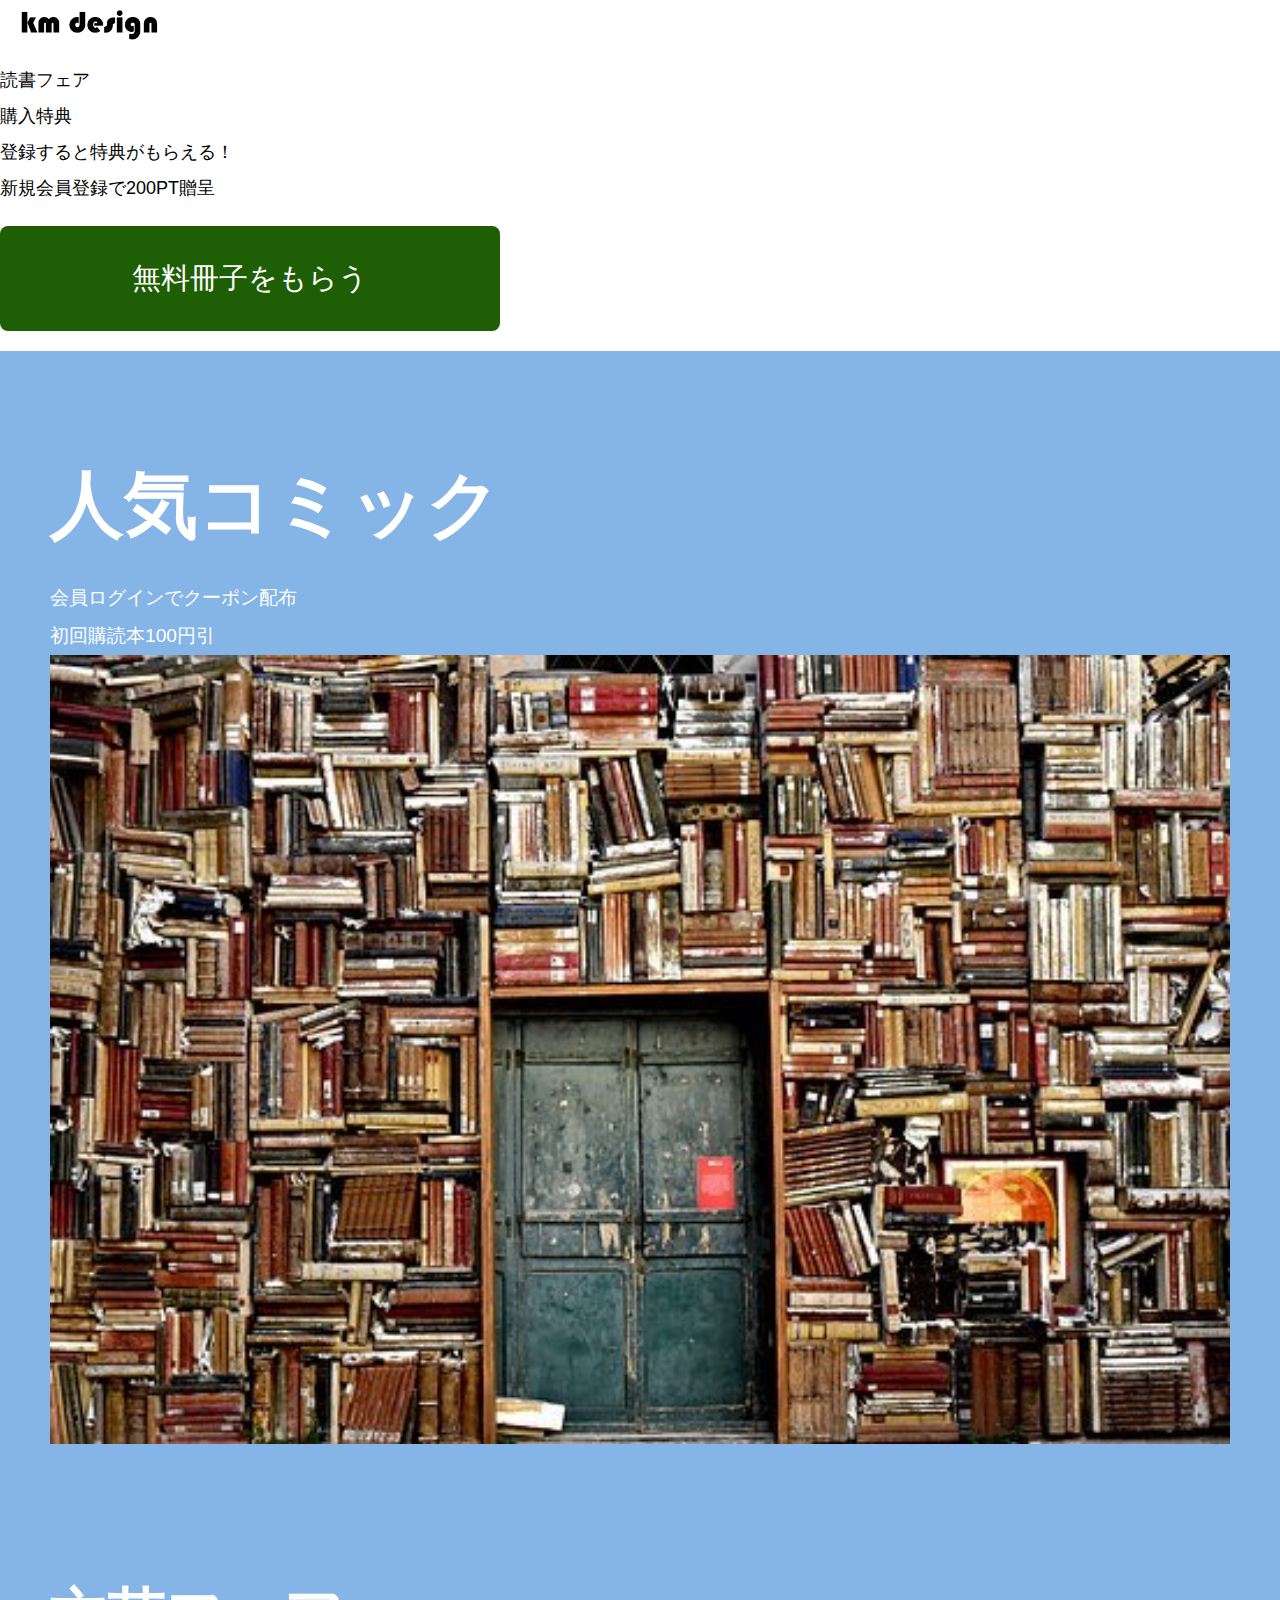
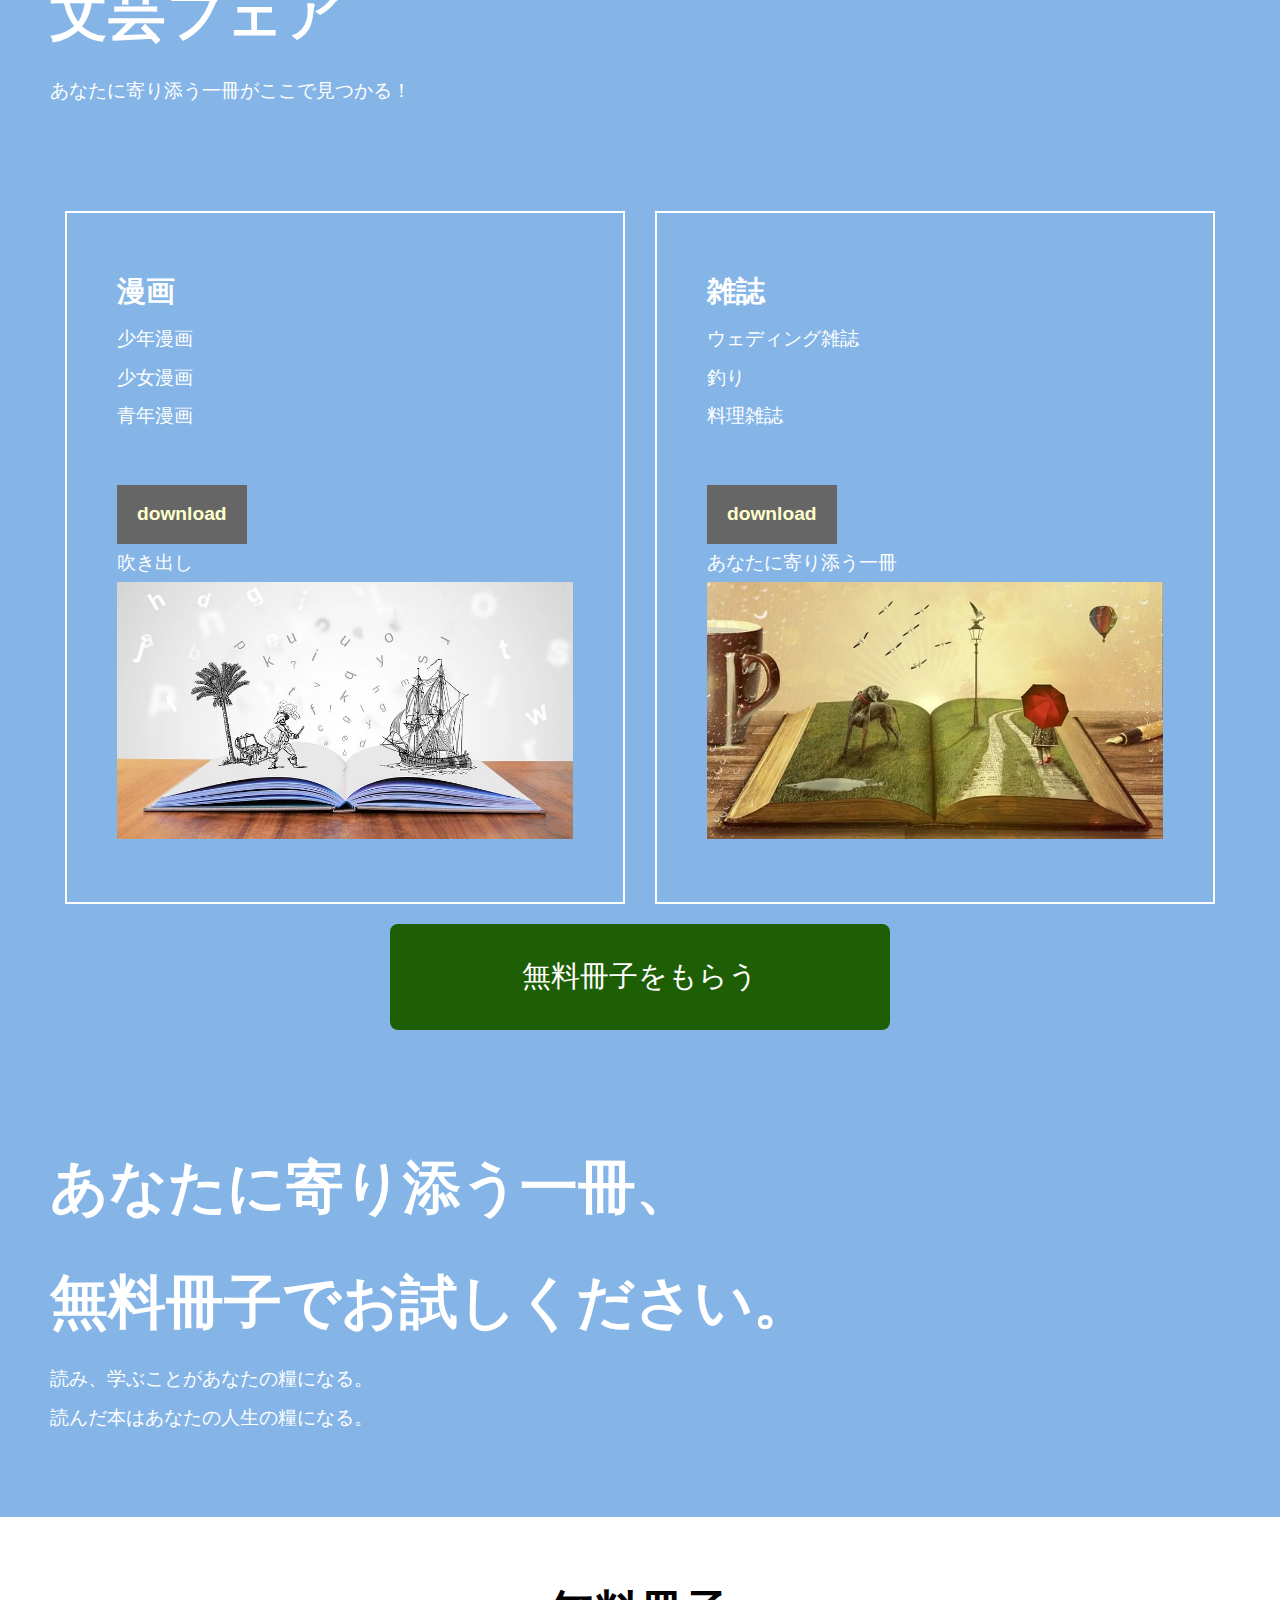
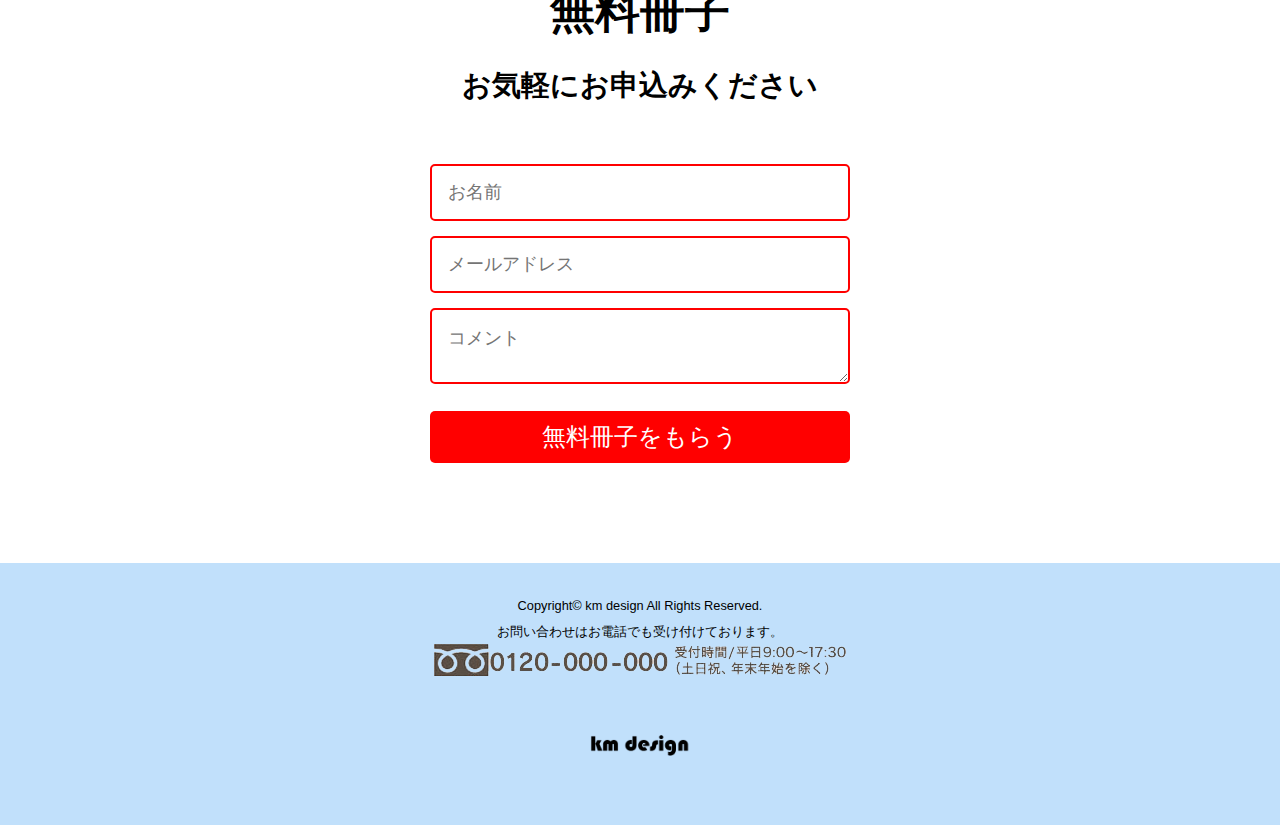
<file: lp_shampoo_/index.html>
<!DOCTYPE html>
<html lang="ja">
<head>
<meta charset="UTF-8">
<title>「クマデザイン」書店</title>
<meta name="viewport" content="width=device-width, initial-scale=1">
<meta name="description" content="業界最安の家庭教師はクマデザイン">
<link rel="stylesheet" href="css/style.css">
</head>

<body>
<div id="container">

<header>
<h1 id="logo"><a href="#"><img src="images/logo.png" alt="km design"></a></h1>
</header>


<main>
	<section>
	<div>
		<div>読書フェア<br />購入特典</div>
		<div>
			<!--ここにビデオを配置-->
		</div>
		<div>
			<p>登録すると特典がもらえる！<br class="break-pc" />
			新規会員登録で200PT贈呈</p>
			<div class="btnContactArea">
				<a href="#cta" class="btn_blue"><span class="bl__text">無料冊子をもらう</span></a>
			</div>
		</div>
	</div><!--/mainLayer-->
	</section>


	<section>
	<div class="problem">
	<h2>人気<span class="break-sm">コミック</span></h2>
	<p>会員ログインでクーポン配布</p>
	<p>初回購読本100円引</p>
	<p><img src="images/books-1655783__340.jpg" alt="4:2:4" class="ai"></p>

	<h3>文芸フェア</h3>
	<p>あなたに寄り添う一冊がここで見つかる！</p>

		<div class="yesnoRow">
			<div class="yesnoBox">
			<h4>漫画</h4>
				<p>少年漫画</p>
				<p>少女漫画</p>
				<p>青年漫画</p>
				
			<h5>download</h5>
				<div class="pointDetail">吹き出し</div>
				<img src="images/storytelling-4203628__480.webp" alt="辛いイメージ">
			</div>
			<div class="yesnoBox">
			<h4>雑誌</h4>
				<p>ウェディング雑誌</p>
				<p>釣り</p>
				<p>料理雑誌</p>
				
			<h5>download</h5>
				<div class="pointDetail">あなたに寄り添う一冊</div>
				<img src="images/book-794978__340.webp" alt="楽なイメージ">
			</div>
		</div>

		 <div class="btnContactArea">
			<a href="#cta" class="btn_blue m-auto"><span class="bl__text">無料冊子をもらう</span></a>
		</div>

	<h3>あなたに寄り添う一冊、<br />無料冊子でお試しください。</h3>
		<p>読み、学ぶことがあなたの糧になる。</p>
		<p>読んだ本はあなたの人生の糧になる。</p>
	</div><!--/problem-->
	</section>



	<section id="cta">
	<div class="cta">
	<h2>無料冊子</h2>
	<h3>お気軽にお申込みください</h3>
			<form>      
			  <input name="name" type="text" class="feedback-input" placeholder="お名前" />   
			  <input name="email" type="text" class="feedback-input" placeholder="メールアドレス" />
			  <textarea name="text" class="feedback-input" placeholder="コメント"></textarea>
			  <input type="submit" value="無料冊子をもらう"/>
			</form>
	</div><!--/cta-->
	</section>


</main>



<footer>
<small>Copyright&copy; km design All Rights Reserved.</small><br />
お問い合わせはお電話でも受け付けております。
	<div><img src="images/footer_tel.png" alt="telephone"></div>
	<div class="footer-logo"><a href="#"><img src="images/logo.png" alt="km design"></a></div>
</footer>

</div><!--/container-->
</body>
</html>
</file>
<file: bs_fukuda/css/style.css>
footer .card-img-overlay{
    background: rgba(0,0,0,0.5);
}


.navbar{
    width: 100%;
    position: fixed;
    z-index: 100;
}

.ABOUT{
    text-align: center;
}
</file>
<file: bs_lunch/css/style.css>
.mylogo{
    width: 120px;
}
.card-body{
    background-color: darksalmon;
}
.btn-big{
    padding: 20px 40px;
    font-size: 1.4rem;
    border-radius: 0.5rem;
}
footer .card-img-overlay{
    background: rgba(0,0,0,0.5);
}
</file>
<file: lp_shampoo_/css/style.css>
@charset "utf-8";
* { 
	box-sizing:border-box; 
	margin:0px; 
	padding:0px; 
	font-size:100%; 
}
body {
	margin: 0px;
	padding: 0px;
	color: #000;
	font-family: "游ゴシック Medium", "Yu Gothic Medium", "游ゴシック体", YuGothic, "ヒラギノ角ゴ Pro W3", "Hiragino Kaku Gothic Pro", "メイリオ", Meiryo, "ＭＳ Ｐゴシック", "MS PGothic", sans-serif;
	font-size:18px;
	line-height:2;
	background:#fff;
}
img { 
	border:none; 
	max-width:100%; 
	height:auto; 
}
a	{ 
	color:#666; 
	text-decoration:none; 
	transition:0.3s; 
}

.text-center { 
	text-align:center; 
}
.text-right	{ 
	text-align:right; 
}
.text-left	{ 
	text-align:left; 
}
.m-auto { 
	margin:auto; 
}

#container { 
	max-width:1400px; 
	margin:0 auto; 
	padding:0; 
}
header { 
	padding:10px 20px; 
}
header #logo img { 
	width:140px; 
}
footer { 
	text-align:center; 
	padding:30px 0px 10px; 
	font-size:0.8rem; 
	background: #C1E0FB; 
}
footer .footer-logo { 
	width:100px; 
	margin:50px auto; 
}
/* スマホ用調整 */
@media screen and (max-width:767px){
	#container { 
		width:auto; 
	}
	footer { 
		text-align:center; 
		padding:10px; 
	}
	.break-pc { 
		display:none; 
	}
}

.mainLayer {  }
.mainLayer .layer-txt {  }
.mainVideo {  }
.mainVideo::after {  }
.mainVideo video {  }
.mainLayer .layer-btn {  }
.mainLayer .layer-btn p {  }
.txt-fuchi { 
	text-shadow:0 0 10px #000,
	0 0 10px #000,
	0 0 10px #000,
	0 0 10px #000,
	0 0 10px #000,
	0 0 10px #000,
	0 0 10px #000,
	0 0 10px #000; 
}
/* スマホ用調整 */
@media screen and (max-width:767px){
	.mainLayer{  }
	.mainLayer .layer-txt {  }
	.mainLayer .layer-btn {  }
}


.problem { 
	background: #85B5E7; 
	font-size:1.2rem; 
	color:#fff; 
	padding:80px 50px; 
}
.problem h2 { 
	font-size:4.6rem; 
	font-weight:bold; 
}
.problem h3 { 
	font-size:3.6rem; 
	font-weight:bold; 
	margin-top:100px; 
}
.problem h4 { 
	font-size:1.8rem; 
	font-weight:bold; 
	color:#fff; 
}
.problem h5 { 
	font-size:1.2rem; 
	font-weight:bold; 
	color:#ffc; 
	background:#666; 
	display:inline-block; 
	padding:10px 20px; 
	margin-top:50px; 
}
.problem img.ai { 
	width:100%; 
}
.problem .yesnoRow { 
	display:flex; 
	justify-content:space-between; 
	margin-top:100px; 
}
.problem .yesnoBox { 
	width:50%; 
	border:solid 2px #fff; 
	padding:50px; 
	margin:0 15px; 
}
.problem .yes { 
	background:#eee; 
	color:#000; 
	border:solid 2px #f00; 
}
.problem .yes h4 { 
	color:#f00; 
}
.problem .yes h5 { 
	background:#f00; 
}
/* スマホ用調整 */
@media screen and (max-width:767px){
	.problem { 
		padding:50px 20px; 
	}
	.problem h2 { 
		font-size:2.4rem; 
		color:#ff0; 
		line-height:1.2; 
		margin-bottom:20px; 
	}
	.problem h3 { 
		font-size:2.2rem; 
		color:#ff0; 
		line-height:1.2; 
		margin-bottom:20px; 
	}
	.problem img.ai { 
		width:100%; 
	}
	.problem .yesnoRow { 
		display:block; 
	}
	.problem .yesnoBox { 
		width:100%; 
		padding:20px; 
		margin:0 0 50px 0; 
	}
}


.cta {
	padding:50px 30px; 
}
.cta h2 { 
	font-size:2.8rem; 
	font-weight:bold; 
	text-align:center; 
}
.cta h3 { 
	font-size:1.8rem; 
	font-weight:bold; 
	text-align:center; 
}
.cta p { 
	text-align:center; 
}
.cta form { 
	max-width:420px; 
	margin:50px auto; 
}
.cta .feedback-input { 
	border-radius:5px; 
	border:2px solid #f00; 
	padding:16px; 
	margin-bottom:15px; 
	width:100%; 
}
.cta .feedback-input:focus { 
	border:2px solid #000; 
}
.ct textarea { 
	height:150px; 
	line-height:150%; 
	resize:vertical; 
}
[type="submit"] { 
	width:100%; 
	background:#f00; 
	border-radius:5px; 
	border:0; cursor:pointer;
	color:#fff; 
	font-size:24px; 
	padding:10px 0px; 
	transition:all 0.3s; 
}
[type="submit"]:hover { 
	background:#000; 
}
/* スマホ用調整 */
@media screen and (max-width:767px){
	.cta { 
		padding:30px 20px; 
	}
	.cta h2 { 
		font-size:1.8rem; 
	}
	.cta h3 { 
		font-size:1.6rem; 
	}
}


.btnContactArea { 
	margin:20px 0;
}
.btnContactArea a.btn_blue { 
	display:block; 
	padding:1.5rem 3.0rem; 
	border-radius:8px; 
	transition:0.3s; 
	max-width:500px; 
	background:#1e5e04; 
}
.btnContactArea a.btn_blue span.bl__text { 
	display:block; 
	position:relative; 
	text-align:center; 
	color:#fff; 
	font-size:1.8rem; 
}
a.btn_blue:hover { 
	background:#32a303; 
}
/* スマホ用調整 */
@media screen and (max-width:767px){
	.btnContactArea a.btn_blue { 
		max-width:100%; 
		padding:1.5rem 1.2rem; 
	}
	.btnContactArea a.btn_blue span.bl__text { 
		font-size:1.2rem; 
	}
}
</file>
